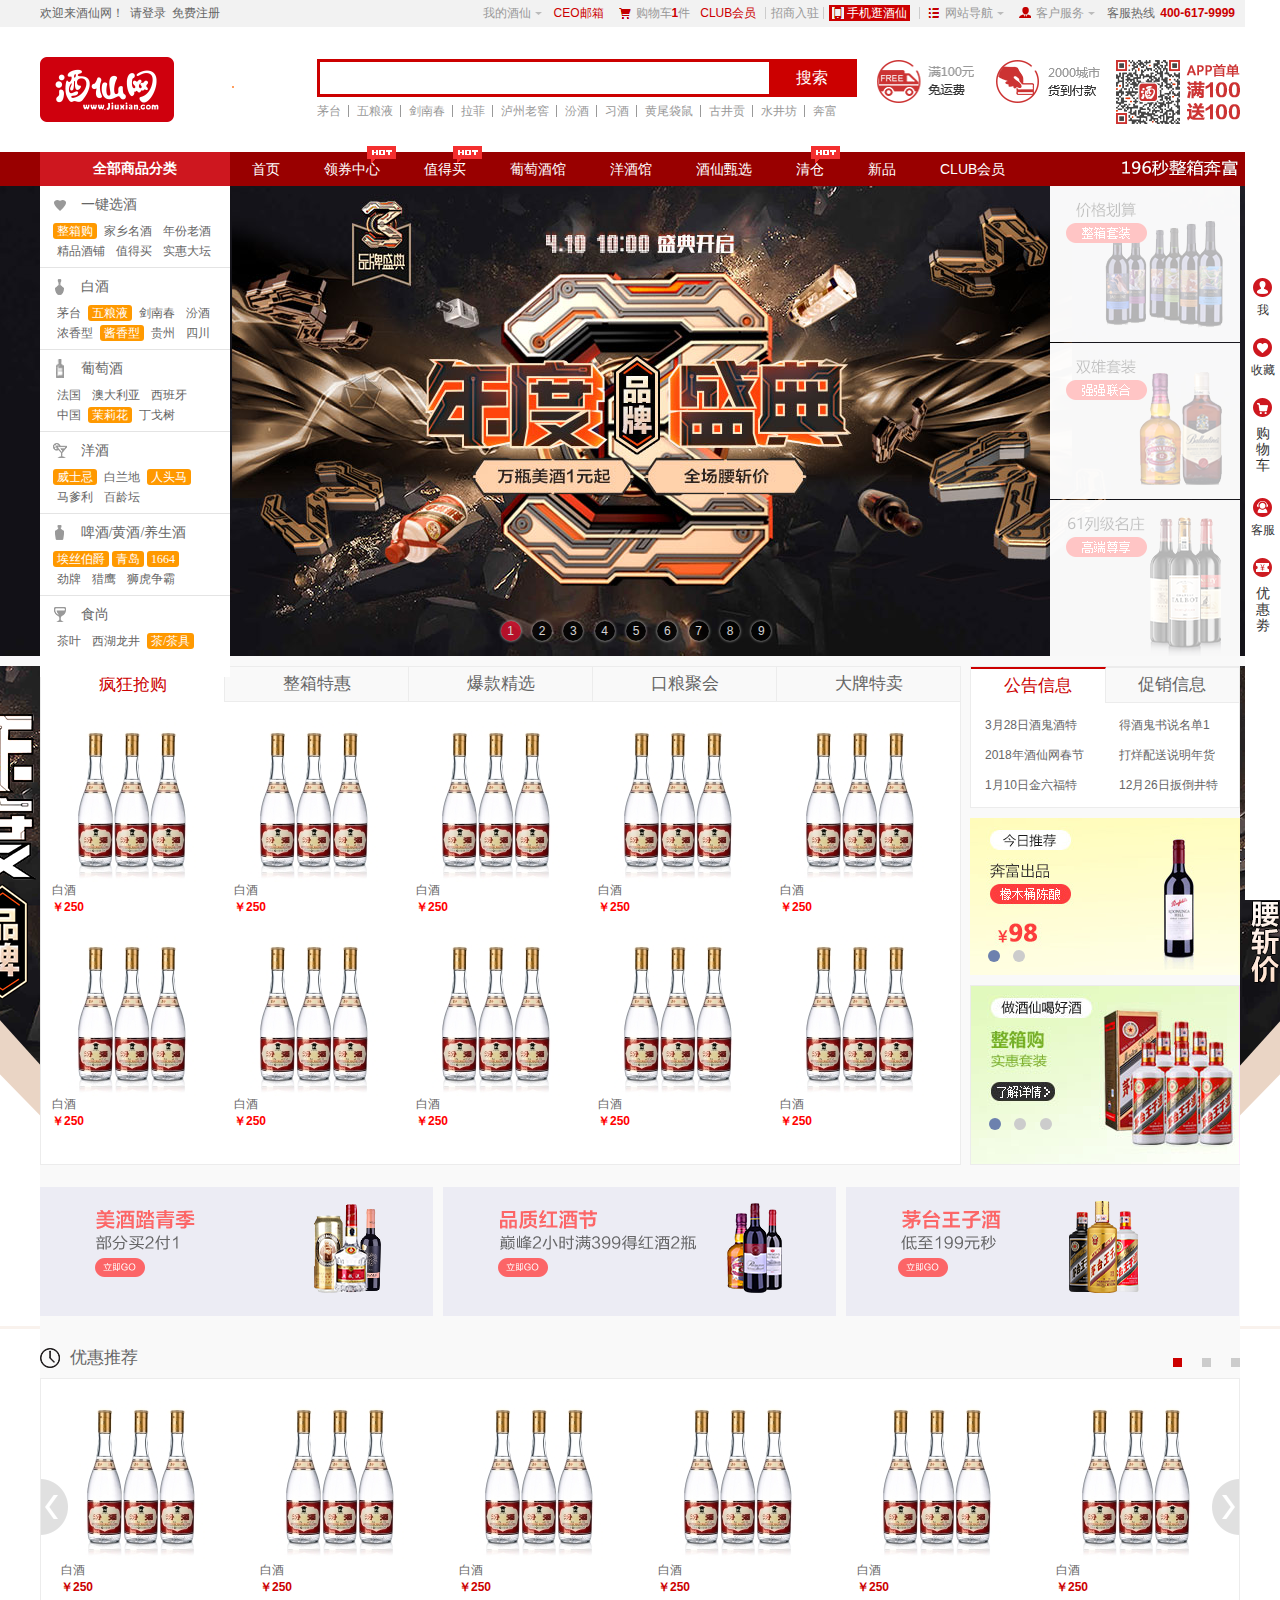
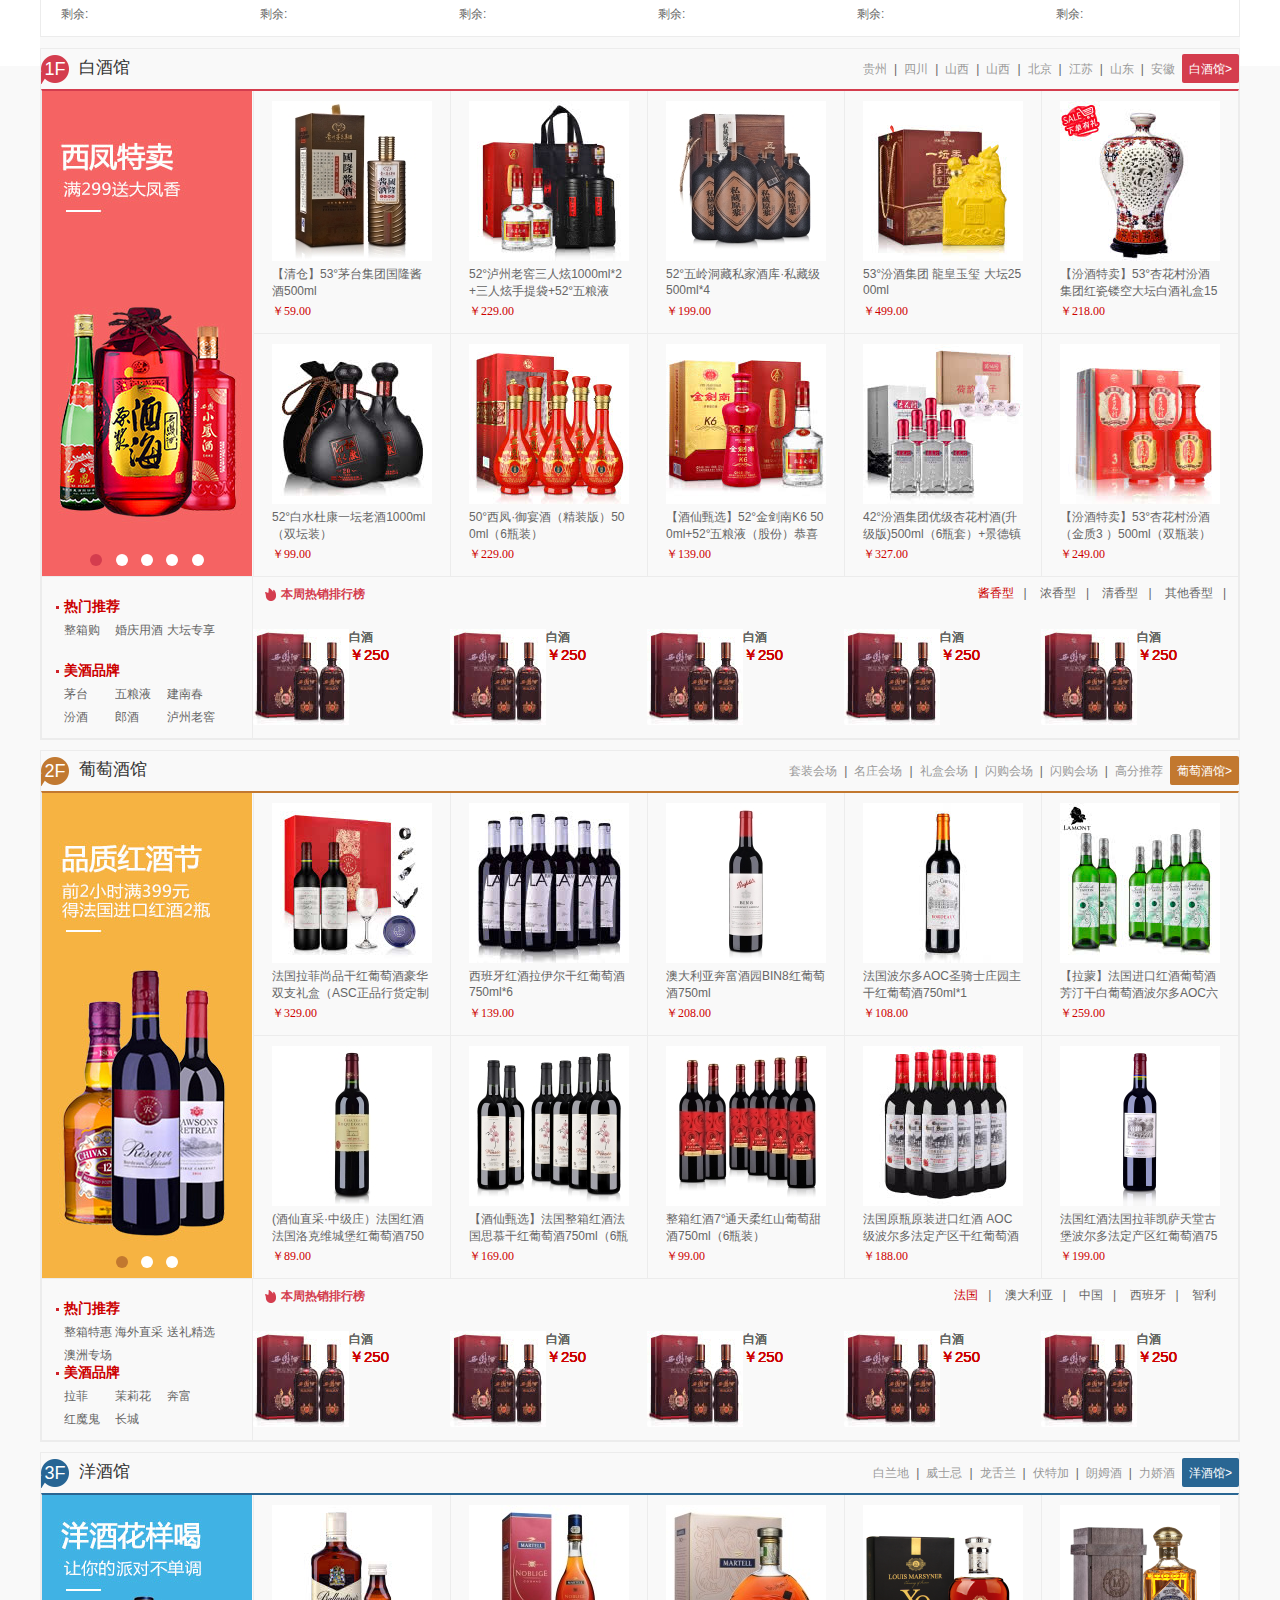
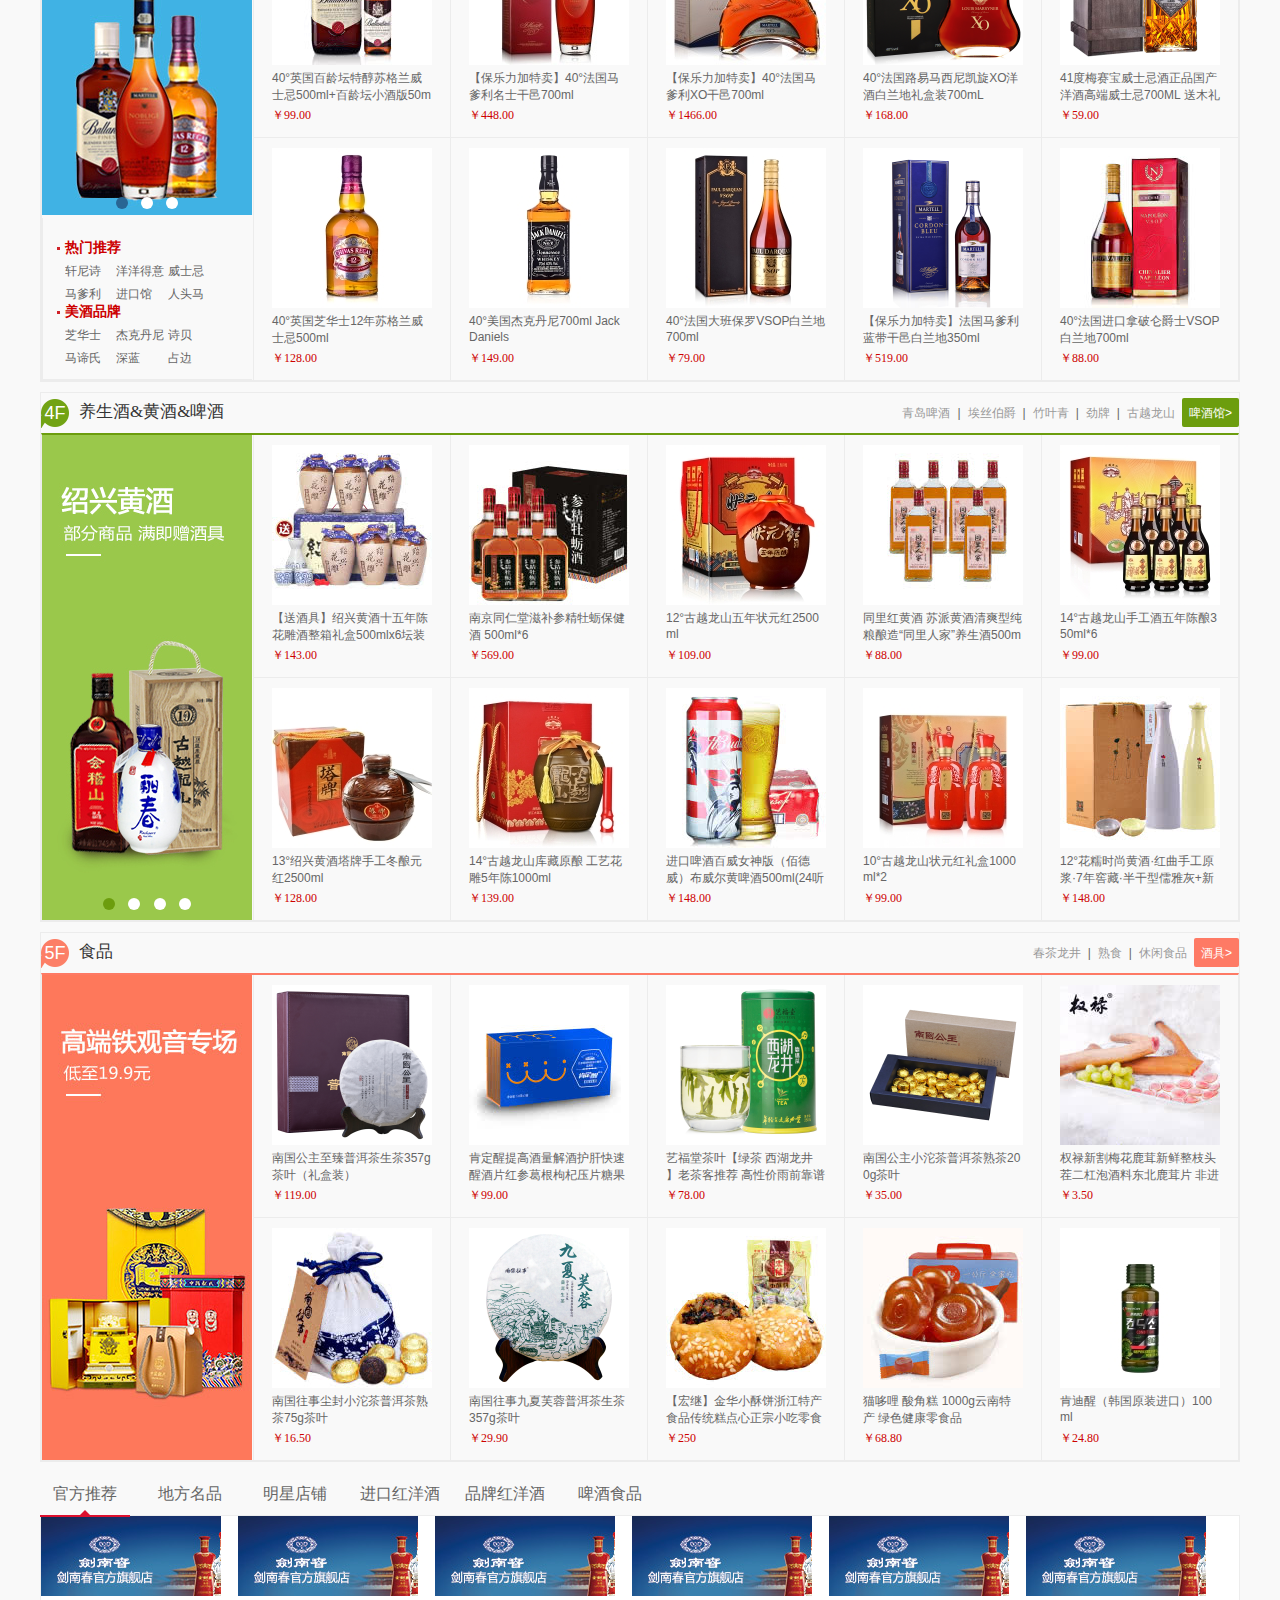
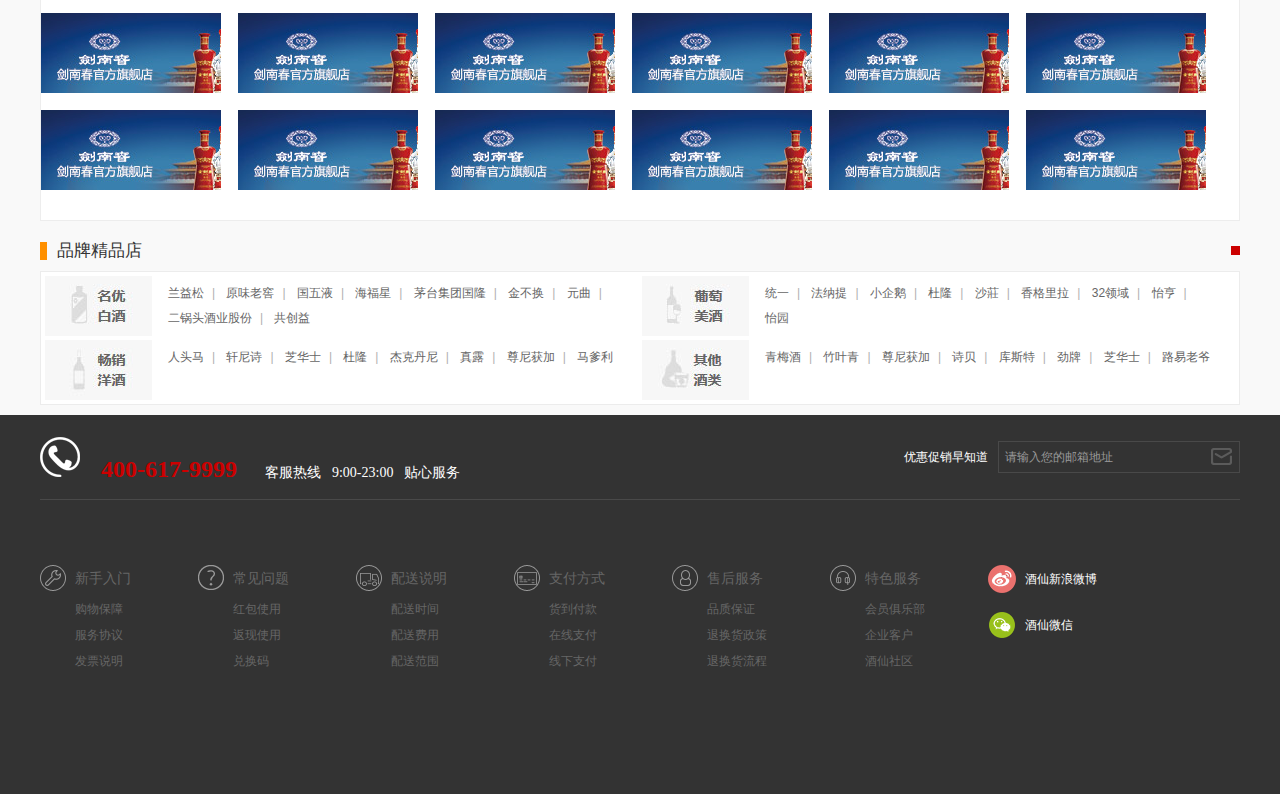
<file: index.html>
<!DOCTYPE html>
<html>

	<head>
		<meta charset="utf-8" />
		<title></title>
		
		<link rel="stylesheet" type="text/css" href="css/base.min.css" />
		<link rel="stylesheet" type="text/css" href="css/header.css"/>
		<link rel="stylesheet" type="text/css" href="css/rightSidebar.css"/>
		<link rel="stylesheet" type="text/css" href="css/footer.css"/>
		<link rel="stylesheet" type="text/css" href="css/index.css" />
		<script src="js/jquery-1.11.1.min.js" type="text/javascript" charset="utf-8"></script>
		<script src="js/index.js" type="text/javascript" charset="utf-8"></script>
		
	</head>

	<body>

		<!--Header-->
		<div class="headerWrap"></div>

		

		<!--homeMainbody-->
		<div class="homeMainbody">
			<div class="mainBanner">
				<div class="bigImg">
					<ul class="bigUl">
						<li style="background: url(img/banner1.jpg) no-repeat center top scroll;display: block;">
							<div class="ban_cter">
								<a href="#" class="focusArea" target="_blank"></a>
								<div class="mav">
									<a href="#" target="_blank" style="background: url(img/banner1_1.png);">
										<span class="mask1"></span>
									</a>

									<a href="#" target="_blank" style="background: url(img/banner1_2.png);">
										<span class="mask2"></span>
									</a>

									<a href="#" target="_blank" style="background: url(img/banner1_3.png);">
										<span class="mask3"></span>
									</a>

								</div>
							</div>

						</li>
						<li style="background: url(img/banner2.jpg) no-repeat center top scroll;">
							<div class="ban_cter">
								<a href="#" class="focusArea" target="_blank"></a>
								<div class="mav">
									<a href="#" target="_blank" style="background: url(img/banner2_1.png);">
										<span class="mask1"></span>
									</a>

									<a href="#" target="_blank" style="background: url(img/banner2_2.png);">
										<span class="mask2"></span>
									</a>

									<a href="#" target="_blank" style="background: url(img/banner2_3.png);">
										<span class="mask3"></span>
									</a>

								</div>
							</div>

						</li>
						<li style="background: url(img/banner3.jpg) no-repeat center top scroll; ">
							<div class="ban_cter">
								<a href="#" class="focusArea" target="_blank"></a>
								<div class="mav">
									<a href="#" target="_blank" style="background: url(img/banner3_1.png);">
										<span class="mask1"></span>
									</a>

									<a href="#" target="_blank" style="background: url(img/banner3_2.png);">
										<span class="mask2"></span>
									</a>

									<a href="#" target="_blank" style="background: url(img/banner3_3.png);">
										<span class="mask3"></span>
									</a>

								</div>
							</div>
						</li>
						<li style="background: url(img/banner4.jpg) no-repeat center top scroll;">
							<div class="ban_cter">
								<a href="#" class="focusArea" target="_blank"></a>
								<div class="mav">
									<a href="#" target="_blank" style="background: url(img/banner4_1.png);">
										<span class="mask1"></span>
									</a>

									<a href="#" target="_blank" style="background: url(img/banner4_2.png);">
										<span class="mask2"></span>
									</a>

									<a href="#" target="_blank" style="background: url(img/banner4_3.png);">
										<span class="mask3"></span>
									</a>

								</div>
							</div>

						</li>
						<li style="background: url(img/banner5.jpg) no-repeat center top scroll;">
							<div class="ban_cter">
								<a href="#" class="focusArea" target="_blank"></a>
								<div class="mav">
									<a href="#" target="_blank" style="background: url(img/banner5_1.png);">
										<span class="mask1"></span>
									</a>

									<a href="#" target="_blank" style="background: url(img/banner5_2.png);">
										<span class="mask2"></span>
									</a>

									<a href="#" target="_blank" style="background: url(img/banner5_3.png);">
										<span class="mask3"></span>
									</a>

								</div>
							</div>

						</li>
						<li style="background: url(img/banner6.jpg) no-repeat center top scroll;">
							<div class="ban_cter">
								<a href="#" class="focusArea" target="_blank"></a>
								<div class="mav">
									<a href="#" target="_blank" style="background: url(img/banner6_1.png);">
										<span class="mask1"></span>
									</a>

									<a href="#" target="_blank" style="background: url(img/banner6_2.png);">
										<span class="mask2"></span>
									</a>

									<a href="#" target="_blank" style="background: url(img/banner6_3.png);">
										<span class="mask3"></span>
									</a>

								</div>
							</div>

						</li>
						<li style="background: url(img/banner7.jpg) no-repeat center top scroll;">
							<div class="ban_cter">
								<a href="#" class="focusArea" target="_blank"></a>
								<div class="mav">
									<a href="#" target="_blank" style="background: url(img/banner7_1.png);">
										<span class="mask1"></span>
									</a>

									<a href="#" target="_blank" style="background: url(img/banner7_2.png);">
										<span class="mask2"></span>
									</a>

									<a href="#" target="_blank" style="background: url(img/banner7_3.png);">
										<span class="mask3"></span>
									</a>

								</div>
							</div>

						</li>
						<li style="background: url(img/banner8.jpg) no-repeat center top scroll;">
							<div class="ban_cter">
								<a href="#" class="focusArea" target="_blank"></a>
								<div class="mav">
									<a href="#" target="_blank" style="background: url(img/banner8_1.png);">
										<span class="mask1"></span>
									</a>

									<a href="#" target="_blank" style="background: url(img/banner8_2.png);">
										<span class="mask2"></span>
									</a>

									<a href="#" target="_blank" style="background: url(img/banner8_3.png);">
										<span class="mask3"></span>
									</a>

								</div>
							</div>

						</li>
						<li style="background: url(img/banner9.jpg) no-repeat center top scroll;">
							<div class="ban_cter">
								<a href="#" class="focusArea" target="_blank"></a>
								<div class="mav">
									<a href="#" target="_blank" style="background: url(img/banner9_1.png);">
										<span class="mask1"></span>
									</a>

									<a href="#" target="_blank" style="background: url(img/banner9_2.png);">
										<span class="mask2"></span>
									</a>

									<a href="#" target="_blank" style="background: url(img/banner9_3.png);">
										<span class="mask3"></span>
									</a>

								</div>
							</div>

						</li>
					</ul>
				</div>
				<div class="smallBtn">
					<ul class="smallUl">
						<li class="on">1</li>
						<li>2</li>
						<li>3</li>
						<li>4</li>
						<li>5</li>
						<li>6</li>
						<li>7</li>
						<li>8</li>
						<li>9</li>
					</ul>
				</div>
			</div>
			<div class="mainWrap">
				<div class="mainbox">
					<div class="bgLeft">
						<a href="#" target="_blank"></a>
					</div>
					<div class="bgRight">
						<a href="#" target="_blank"></a>
					</div>
					<div class="fixDiv">
						<div class="floorOne floor">

							<a class="floorOneOn floorOn" href="javascript:;">1F</a>
							<a class="floorOneBg floorBg" href="javascript:;">
								<i class="newIndexIcon"></i>
							</a>
						</div>
						<div class="floorTwo floor ">
							<a class="floorTwoOn floorOn" href="javascript:;">2F</a>
							<a class="floorTwoBg floorBg" href="javascript:;">
								<i class="newIndexIcon"></i>
							</a>
						</div>
						<div class="floorThree floor">
							<a class="floorThreeOn floorOn" href="javascript:;">3F</a>
							<a class="floorThreeBg floorBg" href="javascript:;">
								<i class="newIndexIcon"></i>
							</a>
						</div>
						<div class="floorFour floor">
							<a class="floorFourOn floorOn" href="javascript:;">4F</a>
							<a class="floorFourBg floorBg" href="javascript:;">
								<i class="newIndexIcon"></i>
							</a>
						</div>
						<div class="floorFive floor">
							<a class="floorFiveOn floorOn" href="javascript:;">5F</a>
							<a class="floorFiveBg floorBg" href="javascript:;">
								<i class="newIndexIcon"></i>
							</a>
						</div>
						<span class="floorBack">
							<i class="newIndexIcon"></i>
						</span>
					</div>

					<div class="main1">
						<div class="left">
							<ul class="tit">
								<li class="active">疯狂抢购</li>

								<li>整箱特惠</li>

								<li>爆款精选</li>

								<li>口粮聚会</li>

								<li class="last">大牌特卖</li>
							</ul>
							<ul class="content active">
								<li>
									<a href="#"><img src="img/jiu1.jpg" alt="" /></a>
									<p>
										<a href="#">白酒</a>
									</p>
									<p><strong>￥250</strong></p>
								</li>
								<li>
									<a href="#"><img src="img/jiu1.jpg" alt="" /></a>
									<p>
										<a href="#">白酒</a>
									</p>
									<p><strong>￥250</strong></p>
								</li>
								<li>
									<a href="#"><img src="img/jiu1.jpg" alt="" /></a>
									<p>
										<a href="#">白酒</a>
									</p>
									<p><strong>￥250</strong></p>
								</li>
								<li>
									<a href="#"><img src="img/jiu1.jpg" alt="" /></a>
									<p>
										<a href="#">白酒</a>
									</p>
									<p><strong>￥250</strong></p>
								</li>
								<li>
									<a href="#"><img src="img/jiu1.jpg" alt="" /></a>
									<p>
										<a href="#">白酒</a>
									</p>
									<p><strong>￥250</strong></p>
								</li>
								<li>
									<a href="#"><img src="img/jiu1.jpg" alt="" /></a>
									<p>
										<a href="#">白酒</a>
									</p>
									<p><strong>￥250</strong></p>
								</li>
								<li>
									<a href="#"><img src="img/jiu1.jpg" alt="" /></a>
									<p>
										<a href="#">白酒</a>
									</p>
									<p><strong>￥250</strong></p>
								</li>
								<li>
									<a href="#"><img src="img/jiu1.jpg" alt="" /></a>
									<p>
										<a href="#">白酒</a>
									</p>
									<p><strong>￥250</strong></p>
								</li>
								<li>
									<a href="#"><img src="img/jiu1.jpg" alt="" /></a>
									<p>
										<a href="#">白酒</a>
									</p>
									<p><strong>￥250</strong></p>
								</li>
								<li>
									<a href="#"><img src="img/jiu1.jpg" alt="" /></a>
									<p>
										<a href="#">白酒</a>
									</p>
									<p><strong>￥250</strong></p>
								</li>

							</ul>
							<ul class="content">
								<li>
									<a href="#"><img src="img/jiu2.jpg" alt="" /></a>
									<p>
										<a href="#">白酒</a>
									</p>
									<p><strong>￥250</strong></p>
								</li>
								<li>
									<a href="#"><img src="img/jiu2.jpg" alt="" /></a>
									<p>
										<a href="#">白酒</a>
									</p>
									<p><strong>￥250</strong></p>
								</li>
								<li>
									<a href="#"><img src="img/jiu2.jpg" alt="" /></a>
									<p>
										<a href="#">白酒</a>
									</p>
									<p><strong>￥250</strong></p>
								</li>
								<li>
									<a href="#"><img src="img/jiu2.jpg" alt="" /></a>
									<p>
										<a href="#">白酒</a>
									</p>
									<p><strong>￥250</strong></p>
								</li>
								<li>
									<a href="#"><img src="img/jiu2.jpg" alt="" /></a>
									<p>
										<a href="#">白酒</a>
									</p>
									<p><strong>￥250</strong></p>
								</li>
								<li>
									<a href="#"><img src="img/jiu2.jpg" alt="" /></a>
									<p>
										<a href="#">白酒</a>
									</p>
									<p><strong>￥250</strong></p>
								</li>
								<li>
									<a href="#"><img src="img/jiu2.jpg" alt="" /></a>
									<p>
										<a href="#">白酒</a>
									</p>
									<p><strong>￥250</strong></p>
								</li>
								<li>
									<a href="#"><img src="img/jiu2.jpg" alt="" /></a>
									<p>
										<a href="#">白酒</a>
									</p>
									<p><strong>￥250</strong></p>
								</li>
								<li>
									<a href="#"><img src="img/jiu2.jpg" alt="" /></a>
									<p>
										<a href="#">白酒</a>
									</p>
									<p><strong>￥250</strong></p>
								</li>
								<li>
									<a href="#"><img src="img/jiu2.jpg" alt="" /></a>
									<p>
										<a href="#">白酒</a>
									</p>
									<p><strong>￥250</strong></p>
								</li>

							</ul>
							<ul class="content">
								<li>
									<a href="#"><img src="img/jiu3.jpg" alt="" /></a>
									<p>
										<a href="#">白酒</a>
									</p>
									<p><strong>￥250</strong></p>
								</li>
								<li>
									<a href="#"><img src="img/jiu3.jpg" alt="" /></a>
									<p>
										<a href="#">白酒</a>
									</p>
									<p><strong>￥250</strong></p>
								</li>
								<li>
									<a href="#"><img src="img/jiu3.jpg" alt="" /></a>
									<p>
										<a href="#">白酒</a>
									</p>
									<p><strong>￥250</strong></p>
								</li>
								<li>
									<a href="#"><img src="img/jiu3.jpg" alt="" /></a>
									<p>
										<a href="#">白酒</a>
									</p>
									<p><strong>￥250</strong></p>
								</li>
								<li>
									<a href="#"><img src="img/jiu3.jpg" alt="" /></a>
									<p>
										<a href="#">白酒</a>
									</p>
									<p><strong>￥250</strong></p>
								</li>
								<li>
									<a href="#"><img src="img/jiu3.jpg" alt="" /></a>
									<p>
										<a href="#">白酒</a>
									</p>
									<p><strong>￥250</strong></p>
								</li>
								<li>
									<a href="#"><img src="img/jiu3.jpg" alt="" /></a>
									<p>
										<a href="#">白酒</a>
									</p>
									<p><strong>￥250</strong></p>
								</li>
								<li>
									<a href="#"><img src="img/jiu3.jpg" alt="" /></a>
									<p>
										<a href="#">白酒</a>
									</p>
									<p><strong>￥250</strong></p>
								</li>
								<li>
									<a href="#"><img src="img/jiu3.jpg" alt="" /></a>
									<p>
										<a href="#">白酒</a>
									</p>
									<p><strong>￥250</strong></p>
								</li>
								<li>
									<a href="#"><img src="img/jiu3.jpg" alt="" /></a>
									<p>
										<a href="#">白酒</a>
									</p>
									<p><strong>￥250</strong></p>
								</li>

							</ul>
							<ul class="content">
								<li>
									<a href="#"><img src="img/jiu4.jpg" alt="" /></a>
									<p>
										<a href="#">白酒</a>
									</p>
									<p><strong>￥250</strong></p>
								</li>
								<li>
									<a href="#"><img src="img/jiu4.jpg" alt="" /></a>
									<p>
										<a href="#">白酒</a>
									</p>
									<p><strong>￥250</strong></p>
								</li>
								<li>
									<a href="#"><img src="img/jiu4.jpg" alt="" /></a>
									<p>
										<a href="#">白酒</a>
									</p>
									<p><strong>￥250</strong></p>
								</li>
								<li>
									<a href="#"><img src="img/jiu4.jpg" alt="" /></a>
									<p>
										<a href="#">白酒</a>
									</p>
									<p><strong>￥250</strong></p>
								</li>
								<li>
									<a href="#"><img src="img/jiu4.jpg" alt="" /></a>
									<p>
										<a href="#">白酒</a>
									</p>
									<p><strong>￥250</strong></p>
								</li>
								<li>
									<a href="#"><img src="img/jiu4.jpg" alt="" /></a>
									<p>
										<a href="#">白酒</a>
									</p>
									<p><strong>￥250</strong></p>
								</li>
								<li>
									<a href="#"><img src="img/jiu4.jpg" alt="" /></a>
									<p>
										<a href="#">白酒</a>
									</p>
									<p><strong>￥250</strong></p>
								</li>
								<li>
									<a href="#"><img src="img/jiu4.jpg" alt="" /></a>
									<p>
										<a href="#">白酒</a>
									</p>
									<p><strong>￥250</strong></p>
								</li>
								<li>
									<a href="#"><img src="img/jiu4.jpg" alt="" /></a>
									<p>
										<a href="#">白酒</a>
									</p>
									<p><strong>￥250</strong></p>
								</li>
								<li>
									<a href="#"><img src="img/jiu4.jpg" alt="" /></a>
									<p>
										<a href="#">白酒</a>
									</p>
									<p><strong>￥250</strong></p>
								</li>

							</ul>
							<ul class="content">
								<li>
									<a href="#"><img src="img/jiu5.jpg" alt="" /></a>
									<p>
										<a href="#">白酒</a>
									</p>
									<p><strong>￥250</strong></p>
								</li>
								<li>
									<a href="#"><img src="img/jiu5.jpg" alt="" /></a>
									<p>
										<a href="#">白酒</a>
									</p>
									<p><strong>￥250</strong></p>
								</li>
								<li>
									<a href="#"><img src="img/jiu5.jpg" alt="" /></a>
									<p>
										<a href="#">白酒</a>
									</p>
									<p><strong>￥250</strong></p>
								</li>
								<li>
									<a href="#"><img src="img/jiu5.jpg" alt="" /></a>
									<p>
										<a href="#">白酒</a>
									</p>
									<p><strong>￥250</strong></p>
								</li>
								<li>
									<a href="#"><img src="img/jiu5.jpg" alt="" /></a>
									<p>
										<a href="#">白酒</a>
									</p>
									<p><strong>￥250</strong></p>
								</li>
								<li>
									<a href="#"><img src="img/jiu5.jpg" alt="" /></a>
									<p>
										<a href="#">白酒</a>
									</p>
									<p><strong>￥250</strong></p>
								</li>
								<li>
									<a href="#"><img src="img/jiu5.jpg" alt="" /></a>
									<p>
										<a href="#">白酒</a>
									</p>
									<p><strong>￥250</strong></p>
								</li>
								<li>
									<a href="#"><img src="img/jiu5.jpg" alt="" /></a>
									<p>
										<a href="#">白酒</a>
									</p>
									<p><strong>￥250</strong></p>
								</li>
								<li>
									<a href="#"><img src="img/jiu5.jpg" alt="" /></a>
									<p>
										<a href="#">白酒</a>
									</p>
									<p><strong>￥250</strong></p>
								</li>
								<li>
									<a href="#"><img src="img/jiu5.jpg" alt="" /></a>
									<p>
										<a href="#">白酒</a>
									</p>
									<p><strong>￥250</strong></p>
								</li>

							</ul>
						</div>
						<div class="right">
							<div class="top">
								<ul class="tit">
									<li class="active">公告信息</li>
									<li class="last">促销信息</li>
								</ul>
								<ul class="content active">
									<li>
										<a href="#">3月28日酒鬼酒特</a>
									</li>
									<li>
										<a href="#">得酒鬼书说名单1</a>
									</li>
									<li>
										<a href="#">2018年酒仙网春节</a>
									</li>
									<li>
										<a href="#">打烊配送说明年货期间发货时效</a>
									</li>
									<li>
										<a href="#">1月10日金六福特</a>
									</li>
									<li>
										<a href="#">12月26日扳倒井特</a>
									</li>
								</ul>
								<ul class="content">
									<li>
										<a href="#">专区买2付1</a>
									</li>
									<li>
										<a href="#">自营领券满520减52</a>
									</li>
									<li>
										<a href="#">CLUB盛典开启</a>
									</li>
									<li>
										<a href="#">澳洲红酒特卖</a>
									</li>
									<li>
										<a href="#">婚庆喜酒</a>
									</li>
									<li>
										<a href="#">人头马年货特卖</a>
									</li>
								</ul>
							</div>
							<div class="middle">
								<ul class="pics">
									<li>
										<a href="#">
											<img src="img/main1LM1.jpg" alt="" />
										</a>
									</li>
									<li>
										<a href="#">
											<img src="img/main1LM2.jpg" alt="" />
										</a>
									</li>
									<li>
										<a href="#">
											<img src="img/main1LM1.jpg" alt="" />
										</a>
									</li>
								</ul>
								<ul class="btn">
									<li class="active"></li>
									<li></li>
								</ul>
							</div>
							<div class="bottom">
								<ul class="pics">
									<li>
										<a href="#">
											<img src="img/main1LB1.jpg" alt="" />
										</a>
									</li>
									<li>
										<a href="#">
											<img src="img/main1LB2.jpg" alt="" />
										</a>
									</li>
									<li>
										<a href="#">
											<img src="img/main1LB3.jpg" alt="" />
										</a>
									</li>
									<li>
										<a href="#">
											<img src="img/main1LB1.jpg" alt="" />
										</a>
									</li>
								</ul>
								<ul class="btn">
									<li class="active"></li>
									<li></li>
									<li></li>
								</ul>
							</div>
						</div>
					</div>
					<div class="banner2">
						<ul>
							<li>
								<a href="#">
									<img src="img/ban2_1.png" alt="" />
								</a>
							</li>
							<li>
								<a href="#">
									<img src="img/ban2_2.png" alt="" />
								</a>
							</li>
							<li class="last">
								<a href="#">
									<img src="img/ban2_3.png" alt="" />
								</a>
							</li la>
						</ul>
					</div>
					<div class="banner3">
						<div class="titleBox">
							<p><i class="newIndexIcon"></i>优惠推荐</p>
							<ul class="btn">
								<li class="active"></li>
								<li></li>
								<li></li>
							</ul>
						</div>
						<div class="contentBox">
							<i class="newIndexIcon leftBtn"></i>
							<i class="newIndexIcon rightBtn"></i>

							<ul class="content">
								<li>
									<img src="img/jiu1.jpg" />
									<p>
										<a href="#">白酒</a>
									</p>
									<p><strong>￥250</strong></p>
									<p class="last"><span>剩余:</span></p>
								</li>
								<li>
									<img src="img/jiu1.jpg" />
									<p>
										<a href="#">白酒</a>
									</p>
									<p><strong>￥250</strong></p>
									<p class="last"><span>剩余:</span></p>
								</li>
								<li>
									<img src="img/jiu1.jpg" />
									<p>
										<a href="#">白酒</a>
									</p>
									<p><strong>￥250</strong></p>
									<p class="last"><span>剩余:</span></p>
								</li>
								<li>
									<img src="img/jiu1.jpg" />
									<p>
										<a href="#">白酒</a>
									</p>
									<p><strong>￥250</strong></p>
									<p class="last"><span>剩余:</span></p>
								</li>
								<li>
									<img src="img/jiu1.jpg" />
									<p>
										<a href="#">白酒</a>
									</p>
									<p><strong>￥250</strong></p>
									<p class="last"><span>剩余:</span></p>
								</li>
								<li>
									<img src="img/jiu1.jpg" />
									<p>
										<a href="#">白酒</a>
									</p>
									<p><strong>￥250</strong></p>
									<p class="last"><span>剩余:</span></p>
								</li>

								<li>
									<img src="img/jiu2.jpg" />
									<p>
										<a href="#">白酒</a>
									</p>
									<p><strong>￥250</strong></p>
									<p class="last"><span>剩余:</span></p>
								</li>
								<li>
									<img src="img/jiu2.jpg" />
									<p>
										<a href="#">白酒</a>
									</p>
									<p><strong>￥250</strong></p>
									<p class="last"><span>剩余:</span></p>
								</li>
								<li>
									<img src="img/jiu2.jpg" />
									<p>
										<a href="#">白酒</a>
									</p>
									<p><strong>￥250</strong></p>
									<p class="last"><span>剩余:</span></p>
								</li>
								<li>
									<img src="img/jiu2.jpg" />
									<p>
										<a href="#">白酒</a>
									</p>
									<p><strong>￥250</strong></p>
									<p class="last"><span>剩余:</span></p>
								</li>
								<li>
									<img src="img/jiu2.jpg" />
									<p>
										<a href="#">白酒</a>
									</p>
									<p><strong>￥250</strong></p>
									<p class="last"><span>剩余:</span></p>
								</li>
								<li>
									<img src="img/jiu2.jpg" />
									<p>
										<a href="#">白酒</a>
									</p>
									<p><strong>￥250</strong></p>
									<p class="last"><span>剩余:</span></p>
								</li>

								<li>
									<img src="img/jiu3.jpg" />
									<p>
										<a href="#">白酒</a>
									</p>
									<p><strong>￥250</strong></p>
									<p class="last"><span>剩余:</span></p>
								</li>
								<li>
									<img src="img/jiu3.jpg" />
									<p>
										<a href="#">白酒</a>
									</p>
									<p><strong>￥250</strong></p>
									<p class="last"><span>剩余:</span></p>
								</li>
								<li>
									<img src="img/jiu3.jpg" />
									<p>
										<a href="#">白酒</a>
									</p>
									<p><strong>￥250</strong></p>
									<p class="last"><span>剩余:</span></p>
								</li>
								<li>
									<img src="img/jiu3.jpg" />
									<p>
										<a href="#">白酒</a>
									</p>
									<p><strong>￥250</strong></p>
									<p class="last"><span>剩余:</span></p>
								</li>
								<li>
									<img src="img/jiu3.jpg" />
									<p>
										<a href="#">白酒</a>
									</p>
									<p><strong>￥250</strong></p>
									<p class="last"><span>剩余:</span></p>
								</li>
								<li>
									<img src="img/jiu3.jpg" />
									<p>
										<a href="#">白酒</a>
									</p>
									<p><strong>￥250</strong></p>
									<p class="last"><span>剩余:</span></p>
								</li>

							</ul>

						</div>

					</div>
					<div class="floorBoxs">
						<div class="floorOneBox floorBox">
							<div class="titleBox">
								<div class="tit">
									<i class="newIndexIcon">1F</i><span>白酒馆<span>
								</div>
								
								<ul class="link">
									<li><a href="#">贵州</a>|</li>
									<li><a href="#">四川</a>|</li>
									<li><a href="#">山西</a>|</li>
									<li><a href="#">山西</a>|</li>
									<li><a href="#">北京</a>|</li>
									<li><a href="#">江苏</a>|</li>
									<li><a href="#">山东</a>|</li>
									<li><a href="#">安徽</a></li>
									<li ><a href="#" class="last">白酒馆&gt;</a></li>
								</ul>
							</div>
							<div class="contentBox">
								<div class="top">
									<div class="left">
										<ul class="pics">
											<li><a href=""><img src="img/floor1TL1.jpg"/></a></li>
											<li><a href=""><img src="img/floor1TL2.jpg"/></a></li>
											<li><a href=""><img src="img/floor1TL3.jpg"/></a></li>
											<li><a href=""><img src="img/floor1TL4.jpg"/></a></li>
											<li><a href=""><img src="img/floor1TL5.jpg"/></a></li>
											<li><a href=""><img src="img/floor1TL1.jpg"/></a></li>
										</ul>
										<ul class="btns" >
											<li class="active"></li>
											<li></li>
											<li></li>
											<li></li>
											<li></li>
										</ul>
									</div>
									<ul class="right">
										<li>
											<img src="img/baijiu1.jpg"/>
											<p><a href="#">【清仓】53°茅台集团国隆酱酒500ml</a></p>
											<p><strong>￥59.00</strong></p>
											
										</li>
										<li>
											<img src="img/baijiu2.jpg"/>
											<p><a href="#">52°泸州老窖三人炫1000ml*2+三人炫手提袋+52°五粮液</a></p>
											<p><strong>￥229.00</strong></p>
											
										</li>
										<li>
											<img src="img/baijiu3.jpg"/>
											<p><a href="#">52°五岭洞藏私家酒库·私藏级500ml*4</a></p>
											<p><strong>￥199.00</strong></p>
											
										</li>
										<li>
											<img src="img/baijiu4.jpg"/>
											<p><a href="#">53°汾酒集团 龍皇玉玺 大坛2500ml</a></p>
											<p><strong>￥499.00</strong></p>
											
										</li>
										<li>
											<img src="img/baijiu5.jpg"/>
											<p><a href="#">【汾酒特卖】53°杏花村汾酒集团红瓷镂空大坛白酒礼盒15</a></p>
											<p><strong>￥218.00</strong></p>
											
										</li>
										<li>
											<img src="img/baijiu6.jpg"/>
											<p><a href="#">52°白水杜康一坛老酒1000ml（双坛装）</a></p>
											<p><strong>￥99.00</strong></p>
											
										</li>
										<li>
											<img src="img/baijiu7.jpg"/>
											<p><a href="#">50°西凤·御宴酒（精装版）500ml（6瓶装）</a></p>
											<p><strong>￥229.00</strong></p>
											
										</li>
										<li>
											<img src="img/baijiu8.jpg"/>
											<p><a href="#">【酒仙甄选】52°金剑南K6 500ml+52°五粮液（股份）恭喜</a></p>
											<p><strong>￥139.00</strong></p>
											
										</li>
										<li>
											<img src="img/baijiu9.jpg"/>
											<p><a href="#">42°汾酒集团优级杏花村酒(升级版)500ml（6瓶套）+景德镇</a></p>
											<p><strong>￥327.00</strong></p>
											
										</li>
										<li>
											<img src="img/baijiu10.jpg"/>
											<p><a href="#">【汾酒特卖】53°杏花村汾酒（金质3 ）500ml（双瓶装）</a></p>
											<p><strong>￥249.00</strong></p>
											
										</li>
									</ul>
								</div>
								<div class="bottom">
									<ul class="left">
										<li>
											<h3><i></i><span>热门推荐</span></h3>
									<p>
										<a href="">整箱购</a>
										<a href="">婚庆用酒</a>
										<a href="">大坛专享</a>
									</p>

									</li>
									<li>

										<h3><i></i><span>美酒品牌</span></h3>
										<p>
											<a href="">茅台</a>
											<a href="">五粮液</a>
											<a href="">建南春</a>
											<a href="">汾酒</a>
											<a href="">郎酒</a>
											<a href="">泸州老窖</a>
										</p>

									</li>
									</ul>
									<div class="right">
										<div class="topTenNavBox">
											<h3><i class="topTen1 newIndexIcon"></i><span>本周热销排行榜</span></h3>
											<div class="topTenNav">
												<a href="javascript:;" class="on" on="1">酱香型</a>|
												<a href="javascript:;">浓香型</a>|
												<a href="javascript:;">清香型</a>|
												<a href="javascript:;">其他香型</a>|
											</div>

										</div>
										<div class="content">
											<ul class="clearfix active">
												<li>
													<div class="conPic">
														<a href="">
															<img src="img/floor1BR1.jpg" alt="" />
														</a>
													</div>
													<div class="txt">
														<p>
															<a href="#">白酒</a>
														</p>
														<p><strong>￥250</strong></p>
													</div>
												</li>
												<li>
													<div class="conPic">
														<a href="">
															<img src="img/floor1BR1.jpg" alt="" />
														</a>
													</div>
													<div class="txt">
														<p>
															<a href="#">白酒</a>
														</p>
														<p><strong>￥250</strong></p>
													</div>
												</li>
												<li>
													<div class="conPic">
														<a href="">
															<img src="img/floor1BR1.jpg" alt="" />
														</a>
													</div>
													<div class="txt">
														<p>
															<a href="#">白酒</a>
														</p>
														<p><strong>￥250</strong></p>
													</div>
												</li>
												<li>
													<div class="conPic">
														<a href="">
															<img src="img/floor1BR1.jpg" alt="" />
														</a>
													</div>
													<div class="txt">
														<p>
															<a href="#">白酒</a>
														</p>
														<p><strong>￥250</strong></p>
													</div>
												</li>
												<li>
													<div class="conPic">
														<a href="">
															<img src="img/floor1BR1.jpg" alt="" />
														</a>
													</div>
													<div class="txt">
														<p>
															<a href="#">白酒</a>
														</p>
														<p><strong>￥250</strong></p>
													</div>
												</li>

											</ul>

											<ul class="clearfix">
												<li>
													<div class="conPic">
														<a href="">
															<img src="img/floor1BR2.jpg" alt="" />
														</a>
													</div>
													<div class="txt">
														<p>
															<a href="#">白酒</a>
														</p>
														<p><strong>￥250</strong></p>
													</div>
												</li>
												<li>
													<div class="conPic">
														<a href="">
															<img src="img/floor1BR2.jpg" alt="" />
														</a>
													</div>
													<div class="txt">
														<p>
															<a href="#">白酒</a>
														</p>
														<p><strong>￥250</strong></p>
													</div>
												</li>
												<li>
													<div class="conPic">
														<a href="">
															<img src="img/floor1BR2.jpg" alt="" />
														</a>
													</div>
													<div class="txt">
														<p>
															<a href="#">白酒</a>
														</p>
														<p><strong>￥250</strong></p>
													</div>
												</li>
												<li>
													<div class="conPic">
														<a href="">
															<img src="img/floor1BR2.jpg" alt="" />
														</a>
													</div>
													<div class="txt">
														<p>
															<a href="#">白酒</a>
														</p>
														<p><strong>￥250</strong></p>
													</div>
												</li>
												<li>
													<div class="conPic">
														<a href="">
															<img src="img/floor1BR2.jpg" alt="" />
														</a>
													</div>
													<div class="txt">
														<p>
															<a href="#">白酒</a>
														</p>
														<p><strong>￥250</strong></p>
													</div>
												</li>

											</ul>

											<ul class="clearfix">
												<li>
													<div class="conPic">
														<a href="">
															<img src="img/floor1BR3.jpg" alt="" />
														</a>
													</div>
													<div class="txt">
														<p>
															<a href="#">白酒</a>
														</p>
														<p><strong>￥250</strong></p>
													</div>
												</li>
												<li>
													<div class="conPic">
														<a href="">
															<img src="img/floor1BR3.jpg" alt="" />
														</a>
													</div>
													<div class="txt">
														<p>
															<a href="#">白酒</a>
														</p>
														<p><strong>￥250</strong></p>
													</div>
												</li>
												<li>
													<div class="conPic">
														<a href="">
															<img src="img/floor1BR3.jpg" alt="" />
														</a>
													</div>
													<div class="txt">
														<p>
															<a href="#">白酒</a>
														</p>
														<p><strong>￥250</strong></p>
													</div>
												</li>
												<li>
													<div class="conPic">
														<a href="">
															<img src="img/floor1BR3.jpg" alt="" />
														</a>
													</div>
													<div class="txt">
														<p>
															<a href="#">白酒</a>
														</p>
														<p><strong>￥250</strong></p>
													</div>
												</li>
												<li>
													<div class="conPic">
														<a href="">
															<img src="img/floor1BR3.jpg" alt="" />
														</a>
													</div>
													<div class="txt">
														<p>
															<a href="#">白酒</a>
														</p>
														<p><strong>￥250</strong></p>
													</div>
												</li>

											</ul>

											<ul class="clearfix">
												<li>
													<div class="conPic">
														<a href="">
															<img src="img/floor1BR4.jpg" alt="" />
														</a>
													</div>
													<div class="txt">
														<p>
															<a href="#">白酒</a>
														</p>
														<p><strong>￥250</strong></p>
													</div>
												</li>
												<li>
													<div class="conPic">
														<a href="">
															<img src="img/floor1BR4.jpg" alt="" />
														</a>
													</div>
													<div class="txt">
														<p>
															<a href="#">白酒</a>
														</p>
														<p><strong>￥250</strong></p>
													</div>
												</li>
												<li>
													<div class="conPic">
														<a href="">
															<img src="img/floor1BR4.jpg" alt="" />
														</a>
													</div>
													<div class="txt">
														<p>
															<a href="#">白酒</a>
														</p>
														<p><strong>￥250</strong></p>
													</div>
												</li>
												<li>
													<div class="conPic">
														<a href="">
															<img src="img/floor1BR4.jpg" alt="" />
														</a>
													</div>
													<div class="txt">
														<p>
															<a href="#">白酒</a>
														</p>
														<p><strong>￥250</strong></p>
													</div>
												</li>
												<li>
													<div class="conPic">
														<a href="">
															<img src="img/floor1BR4.jpg" alt="" />
														</a>
													</div>
													<div class="txt">
														<p>
															<a href="#">白酒</a>
														</p>
														<p><strong>￥250</strong></p>
													</div>
												</li>

											</ul>
										</div>
									</div>
								</div>
							</div>
						</div>
						<div class="floorTwoBox floorBox">
							<div class="titleBox">
								<div class="tit">
									<i class="newIndexIcon fTwoI">2F</i><span>葡萄酒馆<span>
								</div>
								
								<ul class="link">
									<li><a href="#">套装会场</a>|</li>
									<li><a href="#">名庄会场</a>|</li>
									<li><a href="#">礼盒会场</a>|</li>
									<li><a href="#">闪购会场</a>|</li>
									<li><a href="#">闪购会场</a>|</li>
									<li><a href="#">高分推荐</a></li>
									<li><a href="#" class="last">葡萄酒馆&gt;</a></li>
								</ul>
							</div>
							<div class="contentBox">
								<div class="top">
									<div class="left">
										<ul class="pics">
											<li><a href=""><img src="img/putaojiubanner1.jpg"/></a></li>
											<li><a href=""><img src="img/putaojiubanner2.jpg"/></a></li>
											<li><a href=""><img src="img/putaojiubanner3.jpg"/></a></li>
											<li><a href=""><img src="img/putaojiubanner1.jpg"/></a></li>
											
										</ul>
										<ul class="btns" >
											<li class="active"></li>
											<li></li>
											<li></li>
											
										</ul>
									</div>
									<ul class="right">
										<li>
											<img src="img/putaojiu1.jpg"/>
											<p><a href="#">法国拉菲尚品干红葡萄酒豪华双支礼盒（ASC正品行货定制</a></p>
											<p><strong>￥329.00</strong></p>
											
										</li>
										<li>
											<img src="img/putaojiu2.jpg"/>
											<p><a href="#">西班牙红酒拉伊尔干红葡萄酒750ml*6</a></p>
											<p><strong>￥139.00</strong></p>
											
										</li>
										<li>
											<img src="img/putaojiu3.jpg"/>
											<p><a href="#">澳大利亚奔富酒园BIN8红葡萄酒750ml
</a></p>
											<p><strong>￥208.00</strong></p>
											
										</li>
										<li>
											<img src="img/putaojiu4.jpg"/>
											<p><a href="#">法国波尔多AOC圣骑士庄园主干红葡萄酒750ml*1</a></p>
											<p><strong>￥108.00</strong></p>
											
										</li>
										<li>
											<img src="img/putaojiu5.jpg"/>
											<p><a href="#">【拉蒙】法国进口红酒葡萄酒芳汀干白葡萄酒波尔多AOC六</a></p>
											<p><strong>￥259.00</strong></p>
											
										</li>
										<li>
											<img src="img/putaojiu6.jpg"/>
											<p><a href="#">(酒仙直采·中级庄）法国红酒法国洛克维城堡红葡萄酒750</a></p>
											<p><strong>￥89.00</strong></p>
											
										</li>
										<li>
											<img src="img/putaojiu7.jpg"/>
											<p><a href="#">【酒仙甄选】法国整箱红酒法国思慕干红葡萄酒750ml（6瓶</a></p>
											<p><strong>￥169.00</strong></p>
											
										</li>
										<li>
											<img src="img/putaojiu8.jpg"/>
											<p><a href="#">整箱红酒7°通天柔红山葡萄甜酒750ml（6瓶装）</a></p>
											<p><strong>￥99.00</strong></p>
											
										</li>
										<li>
											<img src="img/putaojiu9.jpg"/>
											<p><a href="#">法国原瓶原装进口红酒 AOC级波尔多法定产区干红葡萄酒</a></p>
											<p><strong>￥188.00</strong></p>
											
										</li>
										<li>
											<img src="img/putaojiu10.jpg"/>
											<p><a href="#">法国红酒法国拉菲凯萨天堂古堡波尔多法定产区红葡萄酒75</a></p>
											<p><strong>￥199.00</strong></p>
											
										</li>
									</ul>
								</div>
								<div class="bottom">
									<ul class="left">
										<li>
											<h3><i></i><span>热门推荐</span></h3>
									<p>
										<a href="">整箱特惠</a>
										<a href="">海外直采</a>
										<a href="">送礼精选</a>
										<a href="">澳洲专场</a>
									</p>

									</li>
									<li>

										<h3><i></i><span>美酒品牌</span></h3>
										<p>
											<a href="">拉菲</a>
											<a href="">茉莉花</a>
											<a href="">奔富</a>
											<a href="">红魔鬼</a>
											<a href="">长城</a>

										</p>

									</li>
									</ul>
									<div class="right">
										<div class="topTenNavBox">
											<h3><i class="topTen1 newIndexIcon"></i><span>本周热销排行榜</span></h3>
											<div class="topTenNav">
												<a href="javascript:;" class="on" on="1">法国</a>|
												<a href="javascript:;">澳大利亚</a>|
												<a href="javascript:;">中国</a>|
												<a href="javascript:;">西班牙</a>|
												<a href="javascript:;">智利</a>
											</div>

										</div>
										<div class="content">
											<ul class="clearfix active">
												<li>
													<div class="conPic">
														<a href="">
															<img src="img/floor1BR1.jpg" alt="" />
														</a>
													</div>
													<div class="txt">
														<p>
															<a href="#">白酒</a>
														</p>
														<p><strong>￥250</strong></p>
													</div>
												</li>
												<li>
													<div class="conPic">
														<a href="">
															<img src="img/floor1BR1.jpg" alt="" />
														</a>
													</div>
													<div class="txt">
														<p>
															<a href="#">白酒</a>
														</p>
														<p><strong>￥250</strong></p>
													</div>
												</li>
												<li>
													<div class="conPic">
														<a href="">
															<img src="img/floor1BR1.jpg" alt="" />
														</a>
													</div>
													<div class="txt">
														<p>
															<a href="#">白酒</a>
														</p>
														<p><strong>￥250</strong></p>
													</div>
												</li>
												<li>
													<div class="conPic">
														<a href="">
															<img src="img/floor1BR1.jpg" alt="" />
														</a>
													</div>
													<div class="txt">
														<p>
															<a href="#">白酒</a>
														</p>
														<p><strong>￥250</strong></p>
													</div>
												</li>
												<li>
													<div class="conPic">
														<a href="">
															<img src="img/floor1BR1.jpg" alt="" />
														</a>
													</div>
													<div class="txt">
														<p>
															<a href="#">白酒</a>
														</p>
														<p><strong>￥250</strong></p>
													</div>
												</li>

											</ul>

											<ul class="clearfix">
												<li>
													<div class="conPic">
														<a href="">
															<img src="img/floor1BR2.jpg" alt="" />
														</a>
													</div>
													<div class="txt">
														<p>
															<a href="#">白酒</a>
														</p>
														<p><strong>￥250</strong></p>
													</div>
												</li>
												<li>
													<div class="conPic">
														<a href="">
															<img src="img/floor1BR2.jpg" alt="" />
														</a>
													</div>
													<div class="txt">
														<p>
															<a href="#">白酒</a>
														</p>
														<p><strong>￥250</strong></p>
													</div>
												</li>
												<li>
													<div class="conPic">
														<a href="">
															<img src="img/floor1BR2.jpg" alt="" />
														</a>
													</div>
													<div class="txt">
														<p>
															<a href="#">白酒</a>
														</p>
														<p><strong>￥250</strong></p>
													</div>
												</li>
												<li>
													<div class="conPic">
														<a href="">
															<img src="img/floor1BR2.jpg" alt="" />
														</a>
													</div>
													<div class="txt">
														<p>
															<a href="#">白酒</a>
														</p>
														<p><strong>￥250</strong></p>
													</div>
												</li>
												<li>
													<div class="conPic">
														<a href="">
															<img src="img/floor1BR2.jpg" alt="" />
														</a>
													</div>
													<div class="txt">
														<p>
															<a href="#">白酒</a>
														</p>
														<p><strong>￥250</strong></p>
													</div>
												</li>

											</ul>

											<ul class="clearfix">
												<li>
													<div class="conPic">
														<a href="">
															<img src="img/floor1BR3.jpg" alt="" />
														</a>
													</div>
													<div class="txt">
														<p>
															<a href="#">白酒</a>
														</p>
														<p><strong>￥250</strong></p>
													</div>
												</li>
												<li>
													<div class="conPic">
														<a href="">
															<img src="img/floor1BR3.jpg" alt="" />
														</a>
													</div>
													<div class="txt">
														<p>
															<a href="#">白酒</a>
														</p>
														<p><strong>￥250</strong></p>
													</div>
												</li>
												<li>
													<div class="conPic">
														<a href="">
															<img src="img/floor1BR3.jpg" alt="" />
														</a>
													</div>
													<div class="txt">
														<p>
															<a href="#">白酒</a>
														</p>
														<p><strong>￥250</strong></p>
													</div>
												</li>
												<li>
													<div class="conPic">
														<a href="">
															<img src="img/floor1BR3.jpg" alt="" />
														</a>
													</div>
													<div class="txt">
														<p>
															<a href="#">白酒</a>
														</p>
														<p><strong>￥250</strong></p>
													</div>
												</li>
												<li>
													<div class="conPic">
														<a href="">
															<img src="img/floor1BR3.jpg" alt="" />
														</a>
													</div>
													<div class="txt">
														<p>
															<a href="#">白酒</a>
														</p>
														<p><strong>￥250</strong></p>
													</div>
												</li>

											</ul>

											<ul class="clearfix">
												<li>
													<div class="conPic">
														<a href="">
															<img src="img/floor1BR4.jpg" alt="" />
														</a>
													</div>
													<div class="txt">
														<p>
															<a href="#">白酒</a>
														</p>
														<p><strong>￥250</strong></p>
													</div>
												</li>
												<li>
													<div class="conPic">
														<a href="">
															<img src="img/floor1BR4.jpg" alt="" />
														</a>
													</div>
													<div class="txt">
														<p>
															<a href="#">白酒</a>
														</p>
														<p><strong>￥250</strong></p>
													</div>
												</li>
												<li>
													<div class="conPic">
														<a href="">
															<img src="img/floor1BR4.jpg" alt="" />
														</a>
													</div>
													<div class="txt">
														<p>
															<a href="#">白酒</a>
														</p>
														<p><strong>￥250</strong></p>
													</div>
												</li>
												<li>
													<div class="conPic">
														<a href="">
															<img src="img/floor1BR4.jpg" alt="" />
														</a>
													</div>
													<div class="txt">
														<p>
															<a href="#">白酒</a>
														</p>
														<p><strong>￥250</strong></p>
													</div>
												</li>
												<li>
													<div class="conPic">
														<a href="">
															<img src="img/floor1BR4.jpg" alt="" />
														</a>
													</div>
													<div class="txt">
														<p>
															<a href="#">白酒</a>
														</p>
														<p><strong>￥250</strong></p>
													</div>
												</li>

											</ul>
										</div>
									</div>
								</div>
							</div>
						</div>
						<div class="floorThreeBox floorBox">
							<div class="titleBox">
								<div class="tit">
									<i class="newIndexIcon fThreeI">3F</i><span>洋酒馆<span>
								</div>
								
								<ul class="link">
									<li><a href="#">白兰地</a>|</li>
									<li><a href="#">威士忌</a>|</li>
									<li><a href="#">龙舌兰</a>|</li>
									<li><a href="#">伏特加 </a>|</li>
									<li><a href="#">朗姆酒</a>|</li>
									<li><a href="#">力娇酒</a></li>
									
								
									<li ><a href="#" class="last">洋酒馆&gt;</a></li>
								</ul>
							</div>
							<div class="contentBox">
								<div class="top">
									<div class="left">
										<ul class="pics clearfix">
											<li><a href=""><img src="img/yangjiubanner1.jpg"/></a></li>
											<li><a href=""><img src="img/yangjiubanner2.jpg"/></a></li>
											<li><a href=""><img src="img/yangjiubanner3.jpg"/></a></li>
											<li><a href=""><img src="img/yangjiubanner1.jpg"/></a></li>
										</ul>
										<ul class="btns bto171" >
											<li class="active"></li>
											<li></li>
											<li></li>
										</ul>
										<ul class="bottom">
											<li>
												<h3><i></i><span>热门推荐</span></h3>
									<p>
										<a href="">轩尼诗</a>
										<a href="">洋洋得意</a>
										<a href="">威士忌</a>
										<a href="">马爹利</a>
										<a href="">进口馆</a>
										<a href="">人头马</a>
									</p>
									</li>
									<li>
										<h3><i></i><span>美酒品牌</span></h3>
										<p>
											<a href="">芝华士</a>
											<a href="">杰克丹尼</a>
											<a href="">诗贝</a>
											<a href="">马谛氏</a>
											<a href="">深蓝</a>
											<a href="">占边</a>
										</p>
									</li>
									</ul>
								</div>
								<ul class="right">
									<li>
										<img src="img/yangjiu1.jpg" />
										<p>
											<a href="#">40°英国百龄坛特醇苏格兰威士忌500ml+百龄坛小酒版50ml品酒礼包</a>
										</p>
										<p><strong>￥99.00</strong></p>

									</li>
									<li>
										<img src="img/yangjiu2.jpg" />
										<p>
											<a href="#">【保乐力加特卖】40°法国马爹利名士干邑700ml</a>
										</p>
										<p><strong>￥448.00</strong></p>

									</li>
									<li>
										<img src="img/yangjiu3.jpg" />
										<p>
											<a href="#">【保乐力加特卖】40°法国马爹利XO干邑700ml</a>
										</p>
										<p><strong>￥1466.00</strong></p>

									</li>
									<li>
										<img src="img/yangjiu4.jpg" />
										<p>
											<a href="#">40°法国路易马西尼凯旋XO洋酒白兰地礼盒装700mL</a>
										</p>
										<p><strong>￥168.00</strong></p>

									</li>
									<li>
										<img src="img/yangjiu5.jpg" />
										<p>
											<a href="#">41度梅赛宝威士忌酒正品国产洋酒高端威士忌700ML 送木礼</a>
										</p>
										<p><strong>￥59.00</strong></p>

									</li>
									<li>
										<img src="img/yangjiu6.jpg" />
										<p>
											<a href="#">40°英国芝华士12年苏格兰威士忌500ml</a>
										</p>
										<p><strong>￥128.00</strong></p>

									</li>
									<li>
										<img src="img/yangjiu7.jpg" />
										<p>
											<a href="#">40°美国杰克丹尼700ml Jack Daniels</a>
										</p>
										<p><strong>￥149.00</strong></p>

									</li>
									<li>
										<img src="img/yangjiu8.jpg" />
										<p>
											<a href="#">40°法国大班保罗VSOP白兰地700ml</a>
										</p>
										<p><strong>￥79.00</strong></p>

									</li>
									<li>
										<img src="img/yangjiu9.jpg" />
										<p>
											<a href="#">【保乐力加特卖】法国马爹利蓝带干邑白兰地350ml</a>
										</p>
										<p><strong>￥519.00</strong></p>

									</li>
									<li>
										<img src="img/yangjiu10.jpg" />
										<p>
											<a href="#">40°法国进口拿破仑爵士VSOP白兰地700ml</a>
										</p>
										<p><strong>￥88.00</strong></p>

									</li>
								</ul>
							</div>
						</div>
					</div>
					<div class="floorFourBox floorBox">
						<div class="titleBox">
							<div class="tit">
								<i class="newIndexIcon fFourI">4F</i><span>养生酒&黄酒&啤酒<span>
								</div>
								 
								<ul class="link">
									<li><a href="#">青岛啤酒</a>|</li>
									<li><a href="#">埃丝伯爵</a>|</li>
									<li><a href="#">竹叶青</a>|</li>
									<li><a href="#">劲牌 </a>|</li>
									<li><a href="#">古越龙山</a></li>
									
									<li ><a href="#" class="last">啤酒馆&gt;</a></li>
								</ul>
							</div>
							<div class="contentBox">
								<div class="top">
									<div class="left">
										<ul class="pics">
											<li><a href=""><img src="img/huangjiuBanner1.jpg"/></a></li>
											<li><a href=""><img src="img/huangjiuBanner2.jpg"/></a></li>
											<li><a href=""><img src="img/huangjiuBanner3.jpg"/></a></li>
											<li><a href=""><img src="img/huangjiuBanner4.jpg"/></a></li>
											
											<li><a href=""><img src="img/huangjiuBanner1.jpg"/></a></li>
										</ul>
										<ul class="btns" >
											<li class="active"></li>
											<li></li>
											<li></li>
											
											<li></li>
										</ul>
									</div>
									<ul class="right">
										<li>
											<img src="img/huangjiu1.jpg"/>
											<p><a href="#">【送酒具】绍兴黄酒十五年陈花雕酒整箱礼盒500mlx6坛装</a></p>
											<p><strong>￥143.00</strong></p>
											
										</li>
										<li>
											<img src="img/huangjiu2.jpg"/>
											<p><a href="#">南京同仁堂滋补参精牡蛎保健酒 500ml*6</a></p>
											<p><strong>￥569.00</strong></p>
											
										</li>
										<li>
											<img src="img/huangjiu3.jpg"/>
											<p><a href="#">12°古越龙山五年状元红2500ml</a></p>
											<p><strong>￥109.00</strong></p>
											
										</li>
										<li>
											<img src="img/huangjiu4.jpg"/>
											<p><a href="#">同里红黄酒 苏派黄酒清爽型纯粮酿造“同里人家”养生酒500m</a></p>
											<p><strong>￥88.00</strong></p>
											
										</li>
										<li>
											<img src="img/huangjiu5.jpg"/>
											<p><a href="#">14°古越龙山手工酒五年陈酿350ml*6</a></p>
											<p><strong>￥99.00</strong></p>
											
										</li>
										<li>
											<img src="img/huangjiu6.jpg"/>
											<p><a href="#">13°绍兴黄酒塔牌手工冬酿元红2500ml</a></p>
											<p><strong>￥128.00</strong></p>
											
										</li>
										<li>
											<img src="img/huangjiu7.jpg"/>
											<p><a href="#">14°古越龙山库藏原酿 工艺花雕5年陈1000ml</a></p>
											<p><strong>￥139.00</strong></p>
											
										</li>
										<li>
											<img src="img/huangjiu8.jpg"/>
											<p><a href="#">进口啤酒百威女神版（佰德威）布威尔黄啤酒500ml(24听</a></p>
											<p><strong>￥148.00</strong></p>
											
										</li>
										<li>
											<img src="img/huangjiu9.jpg"/>
											<p><a href="#">10°古越龙山状元红礼盒1000ml*2</a></p>
											<p><strong>￥99.00</strong></p>
											
										</li>
										<li>
											<img src="img/huangjiu10.jpg"/>
											<p><a href="#">12°花糯时尚黄酒·红曲手工原浆·7年窖藏·半干型儒雅灰+新芽黄520ml×2礼盒送炫彩杯</a></p>
											<p><strong>￥148.00</strong></p>
											
										</li>
									</ul>
								</div>
							</div>
						</div>
						<div class="floorFiveBox floorBox">
							<div class="titleBox">
								<div class="tit">
									
									<i class="newIndexIcon fFiveI">5F</i><span>食品<span>
								</div>
								
								<ul class="link">
									<li><a href="#">春茶龙井</a>|</li>
									<li><a href="#">熟食</a>|</li>
									<li><a href="#">休闲食品</a></li>
									
									<li ><a href="#" class="last">酒具&gt;</a></li>
								</ul>
							</div>
							<div class="contentBox">
								<div class="top">
									<div class="left">
										<ul class="pics">
											<li><a href=""><img src="img/shipinBanner1.jpg"/></a></li>
											<li><a href=""><img src="img/shipinBanner1.jpg"/></a></li>
										</ul>
										<ul class="btns" >
											<!--<li class="active"></li>
											<li></li>
											<li></li>
											<li></li>
											<li></li>-->
										</ul>
									</div>
									<ul class="right">
										<li>
											<img src="img/shipin1.jpg"/>
											<p><a href="#">南国公主至臻普洱茶生茶357g茶叶（礼盒装）</a></p>
											<p><strong>￥119.00</strong></p>
											
										</li>
										<li>
											<img src="img/shipin2.jpg"/>
											<p><a href="#">肯定醒提高酒量解酒护肝快速醒酒片红参葛根枸杞压片糖果</a></p>
											<p><strong>￥99.00</strong></p>
											
										</li>
										<li>
											<img src="img/shipin3.jpg"/>
											<p><a href="#">艺福堂茶叶【绿茶 西湖龙井 】老茶客推荐 高性价雨前靠谱</a></p>
											<p><strong>￥78.00</strong></p>
											
										</li>
										<li>
											<img src="img/shipin4.jpg"/>
											<p><a href="#">南国公主小沱茶普洱茶熟茶200g茶叶</a></p>
											<p><strong>￥35.00</strong></p>
											
										</li>
										<li>
											<img src="img/shipin5.jpg"/>
											<p><a href="#">权禄新割梅花鹿茸新鲜整枝头茬二杠泡酒料东北鹿茸片 非进</a></p>
											<p><strong>￥3.50</strong></p>
											
										</li>
										<li>
											<img src="img/shipin6.jpg"/>
											<p><a href="#">南国往事尘封小沱茶普洱茶熟茶75g茶叶</a></p>
											<p><strong>￥16.50</strong></p>
											
										</li>
										<li>
											<img src="img/shipin7.jpg"/>
											<p><a href="#">南国往事九夏芙蓉普洱茶生茶357g茶叶</a></p>
											<p><strong>￥29.90</strong></p>
											
										</li>
										<li>
											<img src="img/shipin8.jpg"/>
											<p><a href="#">【宏继】金华小酥饼浙江特产食品传统糕点心正宗小吃零食</a></p>
											<p><strong>￥250</strong></p>
											
										</li>
										<li>
											<img src="img/shipin9.jpg"/>
											<p><a href="#">猫哆哩 酸角糕 1000g云南特产 绿色健康零食品</a></p>
											<p><strong>￥68.80</strong></p>
											
										</li>
										<li>
											<img src="img/shipin10.jpg"/>
											<p><a href="#">肯迪醒（韩国原装进口）100ml</a></p>
											<p><strong>￥24.80</strong></p>
											
										</li>
									</ul>
								</div>
							</div>
						</div>
					</div>
					<div class="main2">
						<ul class="titleBox">   
							<li>官方推荐</li>
							<li>地方名品</li>
							<li>明星店铺</li>
							<li>进口红洋酒</li>
							<li>品牌红洋酒</li>
							<li>啤酒食品</li>
							<div class="point">
								<b></b>
							</div>
						</ul>
						<div class="content">
							<ul class="clearfix active">
								<li>
									<a href="#">
										<img src="img/mian2_1.jpg" alt="" />
									</a>
								</li>
								<li>
									<a href="#">
										<img src="img/mian2_1.jpg" alt="" />
									</a>
								</li>
								<li>
									<a href="#">
										<img src="img/mian2_1.jpg" alt="" />
									</a>
								</li>
								<li>
									<a href="#">
										<img src="img/mian2_1.jpg" alt="" />
									</a>
								</li>
								<li>
									<a href="#">
										<img src="img/mian2_1.jpg" alt="" />
									</a>
								</li>
								<li>
									<a href="#">
										<img src="img/mian2_1.jpg" alt="" />
									</a>
								</li>
								<li>
									<a href="#">
										<img src="img/mian2_1.jpg" alt="" />
									</a>
								</li>
								<li>
									<a href="#">
										<img src="img/mian2_1.jpg" alt="" />
									</a>
								</li>
								<li>
									<a href="#">
										<img src="img/mian2_1.jpg" alt="" />
									</a>
								</li>
								<li>
									<a href="#">
										<img src="img/mian2_1.jpg" alt="" />
									</a>
								</li>
								<li>
									<a href="#">
										<img src="img/mian2_1.jpg" alt="" />
									</a>
								</li>
								<li>
									<a href="#">
										<img src="img/mian2_1.jpg" alt="" />
									</a>
								</li>
								<li>
									<a href="#">
										<img src="img/mian2_1.jpg" alt="" />
									</a>
								</li>
								<li>
									<a href="#">
										<img src="img/mian2_1.jpg" alt="" />
									</a>
								</li>
								<li>
									<a href="#">
										<img src="img/mian2_1.jpg" alt="" />
									</a>
								</li>
								<li>
									<a href="#">
										<img src="img/mian2_1.jpg" alt="" />
									</a>
								</li>
								<li>
									<a href="#">
										<img src="img/mian2_1.jpg" alt="" />
									</a>
								</li>
								<li>
									<a href="#">
										<img src="img/mian2_1.jpg" alt="" />
									</a>
								</li>
							</ul>
							
							
							
							
							<ul class="clearfix">
								<li>
									<a href="#">
										<img src="img/mian2_2.jpg" alt="" />
									</a>
								</li>
								<li>
									<a href="#">
										<img src="img/mian2_2.jpg" alt="" />
									</a>
								</li>
								<li>
									<a href="#">
										<img src="img/mian2_2.jpg" alt="" />
									</a>
								</li>
								<li>
									<a href="#">
										<img src="img/mian2_2.jpg" alt="" />
									</a>
								</li>
								<li>
									<a href="#">
										<img src="img/mian2_2.jpg" alt="" />
									</a>
								</li>
								<li>
									<a href="#">
										<img src="img/mian2_2.jpg" alt="" />
									</a>
								</li>
								<li>
									<a href="#">
										<img src="img/mian2_2.jpg" alt="" />
									</a>
								</li>
								<li>
									<a href="#">
										<img src="img/mian2_2.jpg" alt="" />
									</a>
								</li>
								<li>
									<a href="#">
										<img src="img/mian2_2.jpg" alt="" />
									</a>
								</li>
								<li>
									<a href="#">
										<img src="img/mian2_2.jpg" alt="" />
									</a>
								</li>
								<li>
									<a href="#">
										<img src="img/mian2_2.jpg" alt="" />
									</a>
								</li>
								<li>
									<a href="#">
										<img src="img/mian2_2.jpg" alt="" />
									</a>
								</li>
								<li>
									<a href="#">
										<img src="img/mian2_2.jpg" alt="" />
									</a>
								</li>
								<li>
									<a href="#">
										<img src="img/mian2_2.jpg" alt="" />
									</a>
								</li>
								<li>
									<a href="#">
										<img src="img/mian2_2.jpg" alt="" />
									</a>
								</li>
								<li>
									<a href="#">
										<img src="img/mian2_2.jpg" alt="" />
									</a>
								</li>
								<li>
									<a href="#">
										<img src="img/mian2_2.jpg" alt="" />
									</a>
								</li>
								<li>
									<a href="#">
										<img src="img/mian2_2.jpg" alt="" />
									</a>
								</li>
							</ul>
							
							
							<ul class="clearfix">
								<li>
									<a href="#">
										<img src="img/mian2_3.jpg" alt="" />
									</a>
								</li>
								<li>
									<a href="#">
										<img src="img/mian2_3.jpg" alt="" />
									</a>
								</li>
								<li>
									<a href="#">
										<img src="img/mian2_3.jpg" alt="" />
									</a>
								</li>
								<li>
									<a href="#">
										<img src="img/mian2_3.jpg" alt="" />
									</a>
								</li>
								<li>
									<a href="#">
										<img src="img/mian2_3.jpg" alt="" />
									</a>
								</li>
								<li>
									<a href="#">
										<img src="img/mian2_3.jpg" alt="" />
									</a>
								</li>
								<li>
									<a href="#">
										<img src="img/mian2_3.jpg" alt="" />
									</a>
								</li>
								<li>
									<a href="#">
										<img src="img/mian2_3.jpg" alt="" />
									</a>
								</li>
								<li>
									<a href="#">
										<img src="img/mian2_3.jpg" alt="" />
									</a>
								</li>
								<li>
									<a href="#">
										<img src="img/mian2_3.jpg" alt="" />
									</a>
								</li>
								<li>
									<a href="#">
										<img src="img/mian2_3.jpg" alt="" />
									</a>
								</li>
								<li>
									<a href="#">
										<img src="img/mian2_3.jpg" alt="" />
									</a>
								</li>
								<li>
									<a href="#">
										<img src="img/mian2_3.jpg" alt="" />
									</a>
								</li>
								<li>
									<a href="#">
										<img src="img/mian2_3.jpg" alt="" />
									</a>
								</li>
								<li>
									<a href="#">
										<img src="img/mian2_3.jpg" alt="" />
									</a>
								</li>
								<li>
									<a href="#">
										<img src="img/mian2_3.jpg" alt="" />
									</a>
								</li>
								<li>
									<a href="#">
										<img src="img/mian2_3.jpg" alt="" />
									</a>
								</li>
								<li>
									<a href="#">
										<img src="img/mian2_3.jpg" alt="" />
									</a>
								</li>
							</ul>
							
							<ul class="clearfix">
								<li>
									<a href="#">
										<img src="img/mian2_4.jpg" alt="" />
									</a>
								</li>
								<li>
									<a href="#">
										<img src="img/mian2_4.jpg" alt="" />
									</a>
								</li>
								<li>
									<a href="#">
										<img src="img/mian2_4.jpg" alt="" />
									</a>
								</li>
								<li>
									<a href="#">
										<img src="img/mian2_4.jpg" alt="" />
									</a>
								</li>
								<li>
									<a href="#">
										<img src="img/mian2_4.jpg" alt="" />
									</a>
								</li>
								<li>
									<a href="#">
										<img src="img/mian2_4.jpg" alt="" />
									</a>
								</li>
								<li>
									<a href="#">
										<img src="img/mian2_4.jpg" alt="" />
									</a>
								</li>
								<li>
									<a href="#">
										<img src="img/mian2_4.jpg" alt="" />
									</a>
								</li>
								<li>
									<a href="#">
										<img src="img/mian2_4.jpg" alt="" />
									</a>
								</li>
								<li>
									<a href="#">
										<img src="img/mian2_4.jpg" alt="" />
									</a>
								</li>
								<li>
									<a href="#">
										<img src="img/mian2_4.jpg" alt="" />
									</a>
								</li>
								<li>
									<a href="#">
										<img src="img/mian2_4.jpg" alt="" />
									</a>
								</li>
								<li>
									<a href="#">
										<img src="img/mian2_4.jpg" alt="" />
									</a>
								</li>
								<li>
									<a href="#">
										<img src="img/mian2_4.jpg" alt="" />
									</a>
								</li>
								<li>
									<a href="#">
										<img src="img/mian2_4.jpg" alt="" />
									</a>
								</li>
								<li>
									<a href="#">
										<img src="img/mian2_4.jpg" alt="" />
									</a>
								</li>
								<li>
									<a href="#">
										<img src="img/mian2_4.jpg" alt="" />
									</a>
								</li>
								<li>
									<a href="#">
										<img src="img/mian2_4.jpg" alt="" />
									</a>
								</li>
							</ul>
							
							<ul class="clearfix">
								<li>
									<a href="#">
										<img src="img/mian2_5.jpg" alt="" />
									</a>
								</li>
								<li>
									<a href="#">
										<img src="img/mian2_5.jpg" alt="" />
									</a>
								</li>
								<li>
									<a href="#">
										<img src="img/mian2_5.jpg" alt="" />
									</a>
								</li>
								<li>
									<a href="#">
										<img src="img/mian2_5.jpg" alt="" />
									</a>
								</li>
								<li>
									<a href="#">
										<img src="img/mian2_5.jpg" alt="" />
									</a>
								</li>
								<li>
									<a href="#">
										<img src="img/mian2_5.jpg" alt="" />
									</a>
								</li>
								<li>
									<a href="#">
										<img src="img/mian2_5.jpg" alt="" />
									</a>
								</li>
								<li>
									<a href="#">
										<img src="img/mian2_5.jpg" alt="" />
									</a>
								</li>
								<li>
									<a href="#">
										<img src="img/mian2_5.jpg" alt="" />
									</a>
								</li>
								<li>
									<a href="#">
										<img src="img/mian2_5.jpg" alt="" />
									</a>
								</li>
								<li>
									<a href="#">
										<img src="img/mian2_5.jpg" alt="" />
									</a>
								</li>
								<li>
									<a href="#">
										<img src="img/mian2_5.jpg" alt="" />
									</a>
								</li>
								<li>
									<a href="#">
										<img src="img/mian2_5.jpg" alt="" />
									</a>
								</li>
								<li>
									<a href="#">
										<img src="img/mian2_5.jpg" alt="" />
									</a>
								</li>
								<li>
									<a href="#">
										<img src="img/mian2_5.jpg" alt="" />
									</a>
								</li>
								<li>
									<a href="#">
										<img src="img/mian2_5.jpg" alt="" />
									</a>
								</li>
								<li>
									<a href="#">
										<img src="img/mian2_5.jpg" alt="" />
									</a>
								</li>
								<li>
									<a href="#">
										<img src="img/mian2_5.jpg" alt="" />
									</a>
								</li>
							</ul>
							
							
							<ul class="clearfix">
								<li>
									<a href="#">
										<img src="img/mian2_6.jpg" alt="" />
									</a>
								</li>
								<li>
									<a href="#">
										<img src="img/mian2_6.jpg" alt="" />
									</a>
								</li>
								<li>
									<a href="#">
										<img src="img/mian2_6.jpg" alt="" />
									</a>
								</li>
								<li>
									<a href="#">
										<img src="img/mian2_6.jpg" alt="" />
									</a>
								</li>
								<li>
									<a href="#">
										<img src="img/mian2_6.jpg" alt="" />
									</a>
								</li>
								<li>
									<a href="#">
										<img src="img/mian2_6.jpg" alt="" />
									</a>
								</li>
								<li>
									<a href="#">
										<img src="img/mian2_6.jpg" alt="" />
									</a>
								</li>
								<li>
									<a href="#">
										<img src="img/mian2_6.jpg" alt="" />
									</a>
								</li>
								<li>
									<a href="#">
										<img src="img/mian2_6.jpg" alt="" />
									</a>
								</li>
								<li>
									<a href="#">
										<img src="img/mian2_6.jpg" alt="" />
									</a>
								</li>
								<li>
									<a href="#">
										<img src="img/mian2_6.jpg" alt="" />
									</a>
								</li>
								<li>
									<a href="#">
										<img src="img/mian2_6.jpg" alt="" />
									</a>
								</li>
								<li>
									<a href="#">
										<img src="img/mian2_6.jpg" alt="" />
									</a>
								</li>
								<li>
									<a href="#">
										<img src="img/mian2_6.jpg" alt="" />
									</a>
								</li>
								<li>
									<a href="#">
										<img src="img/mian2_6.jpg" alt="" />
									</a>
								</li>
								<li>
									<a href="#">
										<img src="img/mian2_6.jpg" alt="" />
									</a>
								</li>
								<li>
									<a href="#">
										<img src="img/mian2_6.jpg" alt="" />
									</a>
								</li>
								<li>
									<a href="#">
										<img src="img/mian2_6.jpg" alt="" />
									</a>
								</li>
							</ul>
						</div>
					</div>
					<div class="main3">
						<div class="titleBox">
							<i></i><span>品牌精品店</span><s></s>
							</div>
							<div class="content clearfix">
								<dl class="clearfix">
									<dt>
									<img src="img/mian3_1.jpg" alt="" />
								</dt>
									<dd>
										<a href="#">兰益松</a>|
										<a href="#">原味老窖</a>|
										<a href="">国五液</a>|
										<a href="">海福星</a>|
										<a href="">茅台集团国隆</a>|
										<a href="">金不换</a>|
										<a href="">元曲</a>|
										<a href="">二锅头酒业股份</a>|
										<a href="">共创益</a>
									</dd>
								</dl>
								<dl>
									<dt>
									<img src="img/mian3_2.jpg" alt="" />
								</dt>
									<dd>
										<a href="#">统一</a>|
										<a href="#">法纳提</a>|
										<a href="">小企鹅</a>|
										<a href="">杜隆</a>|
										<a href="">沙莊</a>|
										<a href="">香格里拉</a>|
										<a href="">32领域</a>|
										<a href="">怡亨</a>|
										<a href="">怡园</a>
									</dd>
								</dl>
								<dl>
									<dt>
									<img src="img/mian3_3.jpg" alt="" />
								</dt>
									<dd>

										<a href="#">人头马</a>|
										<a href="#">轩尼诗</a>|
										<a href="">芝华士</a>|
										<a href="">杜隆</a>|
										<a href="">杰克丹尼</a>|
										<a href="">真露</a>|
										<a href="">尊尼获加</a>|
										<a href="">马爹利</a>

									</dd>
								</dl>
								<dl>
									<dt>
									<img src="img/mian3_4.jpg" alt="" />
								</dt>
									<dd>
										<a href="#">青梅酒</a>|
										<a href="#">竹叶青</a>|
										<a href="">尊尼获加</a>|
										<a href="">诗贝</a>|
										<a href="">库斯特</a>|
										<a href="">劲牌</a>|
										<a href="">芝华士</a>|
										<a href="">路易老爷</a>
									</dd>
								</dl>
							</div>
						</div>

					</div>
				</div>
			</div>
		
		<!--footer-->
		<div class="footerWrap"></div>
		<!--rightSidebar-->
		<div class="rightSidebarWrap"></div>
	</body>
	
	
</html>
</file>
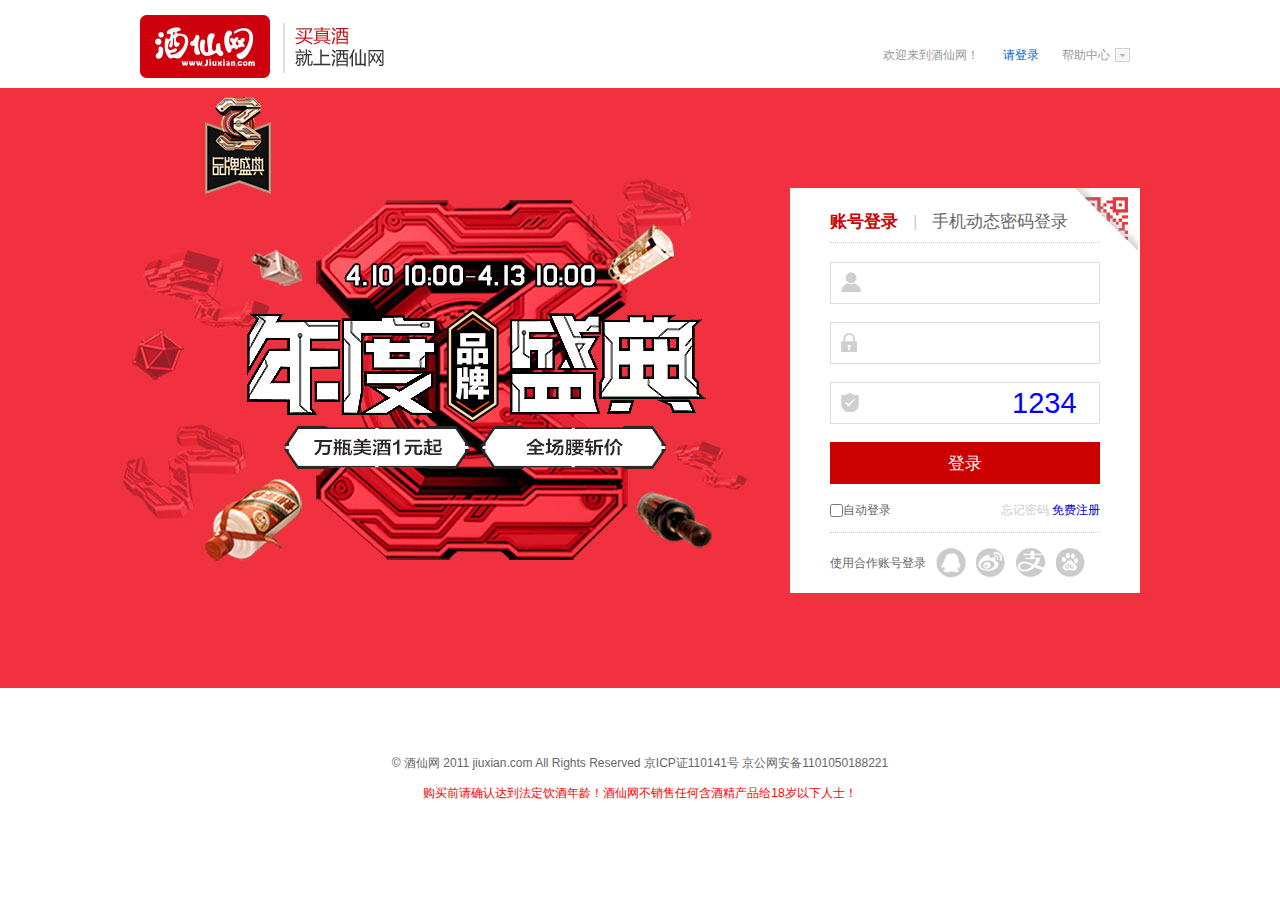
<file: login.html>
<!DOCTYPE html>
<html>

	<head>
		<meta charset="UTF-8">
		<title></title>
		<link rel="stylesheet" type="text/css" href="css/base.min.css" />
		<link rel="stylesheet" type="text/css" href="css/login.css" />
		<script src="js/jquery-1.11.1.min.js" type="text/javascript" charset="utf-8"></script>
		<script src="js/login.js" type="text/javascript" charset="utf-8"></script>

	</head>

	<body>
		<div class="headerWrap">
			<div class="header">
				<div class="left">
					<a href="#"></a>
					<img src="img/reg/slogan.jpg" alt="" />
				</div>
				<div class="right">
					<span>欢迎来到酒仙网！</span>
					<a href="#" class="login">请登录</a>
					<div class="help">
						<p>帮助中心<s class="icon"></s></p>
						<ul>
							<li>
								<a href="#">配送说明</a>
							</li>
							<li>
								<a href="#">支付方式</a>
							</li>
							<li>
								<a href="#">售后服务</a>
							</li>
							<li>
								<a href="#">企业客户</a>
							</li>
						</ul>

					</div>
				</div>
			</div>
		</div>
		<div class="mainWrap">
			<div class="main">
				<a href="#" class="picFocus"></a>
				<div class="formBox">
					<i class="loginIcon erweiTit"></i>
					<div class="erweiCon">
						<h2>扫码登录 </h2>
						<div class="erwei">
							<img src="img/login/scancode.htm.jpg" alt="" class="erweiMa"/>
							<img src="img/login/tip1.png" class="phonePic"/>
						</div>
						<div>
							<img src="img/login/canvas.png" alt="" />
						</div>
						<div class="link">
							<a href="#">账号密码登录</a>
							<a href="#">免费注册</a>
						</div>
					</div>
					<ul class="loginTit clearfix">
						<li>
							<a href="javascript:;" class="active">账号登录</a>|</li>
						<li>
							<a href="javascript:;">手机动态密码登录</a>
						</li>
					</ul>
					<ul class="loginCon clearfix">
						
						<li class="clearfix">
							<form action="#">
								<div class="inputBox">
									<input type="text" class="inTxt inTxt" />
									<i class="loginIcon userI"></i>
								</div>
								<div class="inputBox">
									<input type="text" class="inTxt inTxt" />
									<i class="loginIcon mmI"></i>
								</div>
								<div class="inputBox">
									<input type="text" class="inTxt inTxt" />
									<i class="loginIcon yzI"></i>
									<span class="checkNum">1234</span>
								</div>
								<div class="inputBox">
									<input type="submit" value="登录" class="loginBtn" />
									
								</div>
								<div class="inputBox">
									<div class="left">
										<input type="checkbox" />自动登录
									</div>
									<div class="right">
										<a href="#" style="color:#ccc">忘记密码</a>
										<a href="#" style="color:#0000cc">免费注册</a>
									</div>
								</div>

							</form>
						</li>
						<li class="clearfix" style="display:none">
							<form action="#">
								<div class="inputBox">
									<input type="text" class="inTxt" />
									<i class="loginIcon userI"></i>
								</div>
								<div class="inputBox">
									<input type="text" class="inTxt" />
									<i class="loginIcon yzI"></i>
									<span class="checkNum">1234</span>
								</div>
								<div class="inputBox">
									<input type="text" class="inTxt ckM" />
									<input type="button" class="ckMBtn" value="获取短信验证码" />
									<i class="loginIcon dxI"></i>
								</div>
								<div class="inputBox">
									<input type="submit" value="登录" class="loginBtn" />
									
								</div>
							</form>
						</li>

					</ul>
					<div class="loginOther">
						<span>使用合作账号登录</span>
						<a href="#" class="qq loginIcon"></a>
						<a href="#" class="weibo loginIcon"></a>
						<a href="#" class="zfubao loginIcon"></a>
						<a href="#" class="baidu loginIcon"></a>

					</div>
				</div>
			</div>
		</div>
		<div class="footerWrap">
			<div class="footer">
				<p>© 酒仙网 2011 jiuxian.com All Rights Reserved 京ICP证110141号 京公网安备1101050188221</p>
				<p class="emp">购买前请确认达到法定饮酒年龄！酒仙网不销售任何含酒精产品给18岁以下人士！</p>
			</div>
		</div>
	</body>

</html>
</file>
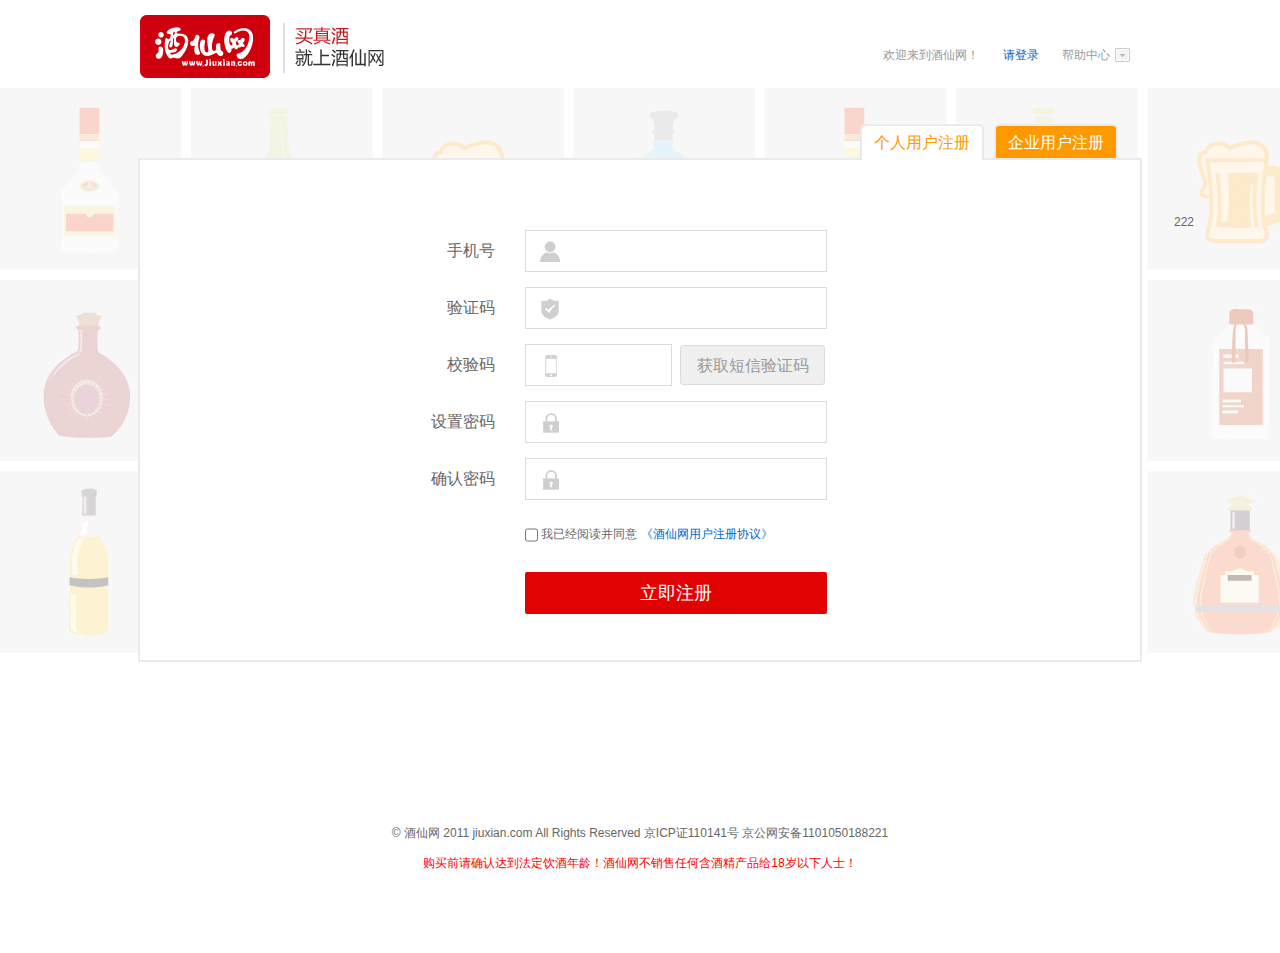
<file: register.html>
<!DOCTYPE html>
<html>

	<head>
		<meta charset="UTF-8">
		<title></title>
		<link rel="stylesheet" type="text/css" href="css/base.min.css" />
		<link rel="stylesheet" type="text/css" href="css/register.css" />

		<script src="js/jquery-1.11.1.min.js" type="text/javascript" charset="utf-8"></script>
		<script src="js/register.js" type="text/javascript" charset="utf-8"></script>
	</head>

	<body>
		<div class="headerWrap">
			<div class="header">
				<div class="left">
					<a href="#"></a>
					<img src="img/reg/slogan.jpg" alt="" />
				</div>
				<div class="right">
					<span>欢迎来到酒仙网！</span>
					<a href="#" class="login">请登录</a>
					<div class="help">
						<p>帮助中心<s class="icon"></s></p>
						<ul>
							<li>
								<a href="#">配送说明</a>
							</li>
							<li>
								<a href="#">支付方式</a>
							</li>
							<li>
								<a href="#">售后服务</a>
							</li>
							<li>
								<a href="#">企业客户</a>
							</li>
						</ul>

					</div>
				</div>
			</div>
		</div>
		<div class="mainWrap">
			<div class="main">
				<ul class="tit">
					<li class="active">个人用户注册</li>
					<li>企业用户注册</li>
				</ul>
				<ul class="content">
					<li>
						<form action="#" method="post">
							<div class="regAccInfor clearfix">
								<span class="regLabel">手机号</span>
								<div class="regInputBox">
									<input type="text" class="regInput" />
									<i class="regIcon accName"></i>
								</div>
								
							</div>
							<div class="regAccInfor clearfix">
								<span class="regLabel">验证码</span>
								<div class="regInputBox">
									<input type="text" class="regInput" />
									<i class="regIcon accCap"></i>
								</div>
								
							</div>
							<div class="regAccInfor clearfix">
								<span class="regLabel">校验码</span>
								<div class="regInputBox">
									<input type="text" class="regInput phoneCheck" />
									<i class="regIcon accCheck"></i>
									<input type="button" value="获取短信验证码" class="regBtn"/>
								</div>
								
							</div>
							<div class="regAccInfor clearfix">
								<span class="regLabel">设置密码</span>
								<div class="regInputBox">
									<input type="password" class="regInput" />
									<i class="regIcon accPwd"></i>
								</div>
								
							</div>
							<div class="regAccInfor clearfix">
								<span class="regLabel">确认密码</span>
								<div class="regInputBox">
									<input type="password" class="regInput" />
									<i class="regIcon accPwd"></i>
								</div>
								
							</div>
							<div class="regAccInfor clearfix">
								<span class="regLabel"></span>
								<input type="checkbox" />
								<span>我已经阅读并同意</span>
								<a href="#"class="xieyi">《酒仙网用户注册协议》</a>
							</div>
							<div class="regAccInfor clearfix">
								<span class="regLabel"></span>
								<div class="regInputBox">
									<input type="submit" value="立即注册" class="regSub"/>
								</div>
								
							</div>
							
						</form>
					</li>
					<li>
						222
					</li>
				</ul>

			</div>
		</div>
		<div class="footerWrap">
			<div class="footer">
				<p>©  酒仙网  2011 jiuxian.com All  Rights Reserved  京ICP证110141号  京公网安备1101050188221</p>
				<p class="emp">购买前请确认达到法定饮酒年龄！酒仙网不销售任何含酒精产品给18岁以下人士！</p>
			</div>
		</div>
	</body>

</html>
</file>
<file: css/header.css>
@charset "UTF-8";
body,
html {
  height: 100%;
}

.publicIcon {
  background: url(../img/public-24.png) no-repeat;
}

.newIndexIcon {
  background: url(../img/newIndexIcon-24.png) no-repeat;
}

.topHeader {
  width: 100%;
  background: #f2f2f2;
  border-bottom: 1px solid #f2f2f2;
  min-width: 1000px;
}
.topHeader .topHeaderCon {
  width: 1200px;
  height: 26px;
  margin: 0 auto;
  line-height: 26px;
  position: relative;
}
.topHeader .topHeaderCon .topHeaderLeft {
  width: 370px;
  position: absolute;
  left: 0;
  top: 0;
  overflow: hidden;
}
.topHeader .topHeaderCon .topHeaderLeft p,
.topHeader .topHeaderCon .topHeaderLeft a {
  margin-right: 6px;
  float: left;
  line-height: 26px;
}
.topHeader .topHeaderCon .topHeaderRight {
  height: 26px;
  float: right;
}
.topHeader .topHeaderCon .topHeaderRight .dropTitle {
  z-index: 205;
  padding: 0 4px 0 7px;
  border-left: 1px solid #f2f2f2;
  border-right: 1px solid #f2f2f2;
}
.topHeader .topHeaderCon .topHeaderRight .dropTitle s {
  width: 9px;
  height: 8px;
  background-position: -99px 3px;
  margin: 9px 1px 9px 3px;
  transition: all .5s;
  float: right;
}
.topHeader .topHeaderCon .topHeaderRight .dropTitle:hover s {
  transform: rotate(180deg);
}
.topHeader .topHeaderCon .topHeaderRight .dropTitle.on {
  border-left: 1px solid #ededed;
  border-right: 1px solid #ededed;
  background: #fff;
  height: 27px;
  margin-bottom: -1px;
}
.topHeader .topHeaderCon .topHeaderRight li {
  height: 26px;
  float: left;
  padding: 0 5px;
  position: relative;
}
.topHeader .topHeaderCon .topHeaderRight li s,
.topHeader .topHeaderCon .topHeaderRight li a,
.topHeader .topHeaderCon .topHeaderRight li i {
  display: block;
  float: left;
  color: #999;
}
.topHeader .topHeaderCon .topHeaderRight li i {
  width: 12px;
  height: 12px;
  margin: 7px 5px 0 0;
  overflow: hidden;
}
.topHeader .topHeaderCon .topHeaderRight li .dropTitleBox {
  border: 1px solid #e5e5e5;
  border-top: 0;
  position: absolute;
  top: 27px;
  left: -1px;
  z-index: 206;
  background: #fff;
  padding: 5px 0;
  display: none;
}
.topHeader .topHeaderCon .topHeaderRight li .dropTitleBox a {
  width: 72px;
  text-align: center;
}
.topHeader .topHeaderCon .topHeaderRight li.hd-n1 .dropTitleBox {
  width: 72px;
}
.topHeader .topHeaderCon .topHeaderRight li.hd-n1 .dropTitleBox a {
  width: 72px;
  text-align: center;
}
.topHeader .topHeaderCon .topHeaderRight li.hd-n2 a, .topHeader .topHeaderCon .topHeaderRight li.hd-n4 a {
  height: 16px;
  line-height: 16px;
  color: #c00;
  text-decoration: none;
  margin: 5px 5px 0 0;
}
.topHeader .topHeaderCon .topHeaderRight li.hd-n3 i {
  background-position: -18px 1px;
}
.topHeader .topHeaderCon .topHeaderRight li.hd-n3 b {
  color: #c00;
}
.topHeader .topHeaderCon .topHeaderRight li.hd-n4 s, .topHeader .topHeaderCon .topHeaderRight li.hd-n5 s, .topHeader .topHeaderCon .topHeaderRight li.hd-n6 s {
  width: 0;
  height: 12px;
  border-left: 1px solid #ccc;
  right: 0;
  top: 7px;
  overflow: hidden;
  position: absolute;
}
.topHeader .topHeaderCon .topHeaderRight li.hd-n6 a {
  height: 16px;
  line-height: 16px;
  padding: 0 3px;
  background-color: #cc0001;
  color: #fff;
  margin: 5px 5px 0 0;
  display: inline-block;
}
.topHeader .topHeaderCon .topHeaderRight li.hd-n6 a i {
  background-position: -62px 0;
  margin: 2px 3px 0 0;
}
.topHeader .topHeaderCon .topHeaderRight li.hd-n6 a .erm2015922 {
  padding: 5px;
  border: 1px solid #ccc;
  background-color: #fff;
  position: absolute;
  top: 26px;
  left: 2px;
  display: none;
  z-index: 100;
}
.topHeader .topHeaderCon .topHeaderRight li.hd-n7 i {
  background-position: -80px 0;
}
.topHeader .topHeaderCon .topHeaderRight li.hd-n7 .subNavBox {
  width: 205px;
}
.topHeader .topHeaderCon .topHeaderRight li.hd-n7 .subNavBox .subNav-item {
  width: 165px;
  padding: 6px 20px 8px;
  overflow: hidden;
  border-bottom: 1px solid #ededed;
}
.topHeader .topHeaderCon .topHeaderRight li.hd-n7 .subNavBox .subNav-item.bg {
  background-color: #f9f9f9;
}
.topHeader .topHeaderCon .topHeaderRight li.hd-n7 .subNavBox .subItem-tit {
  width: 205px;
}
.topHeader .topHeaderCon .topHeaderRight li.hd-n7 .subNavBox .sbItem-con {
  width: 205px;
}
.topHeader .topHeaderCon .topHeaderRight li.hd-n7 .subNavBox .sbItem-con a {
  width: 48px;
  margin-right: 10px;
  height: 24px;
  line-height: 24px;
  text-align: left;
}
.topHeader .topHeaderCon .topHeaderRight li.hd-n8 i {
  background-position: -90px -265px;
}
.topHeader .topHeaderCon .topHeaderRight li.hd-n8 .dropTitleBox {
  width: 89px;
}
.topHeader .topHeaderCon .topHeaderRight li.hd-n9 .servPhone {
  color: #c00;
  padding-left: 5px;
}

.midlHeader {
  width: 100%;
}
.midlHeader .midHeaderCon {
  width: 1200px;
  height: 125px;
  margin: 0 auto;
}
.midlHeader .midHeaderCon .headerLogo {
  width: 257px;
  height: 65px;
  margin-top: 30px;
  overflow: hidden;
  float: left;
}
.midlHeader .midHeaderCon .headerLogo .jxwLogo,
.midlHeader .midHeaderCon .headerLogo .home_logogi {
  float: left;
}
.midlHeader .midHeaderCon .headerLogo .jxwLogo img,
.midlHeader .midHeaderCon .headerLogo .home_logogi img {
  display: block;
}
.midlHeader .midHeaderCon .headerSearch {
  float: left;
  position: relative;
  margin: 32px 0 0 20px;
}
.midlHeader .midHeaderCon .headerSearch .searchHome {
  height: 32px;
  border: 3px solid #c00;
}
.midlHeader .midHeaderCon .headerSearch .searchHome .search-form {
  width: 439px;
  height: 22px;
  line-height: 22px;
  padding: 5px;
  border: 0 none;
  color: #666;
  float: left;
}
.midlHeader .midHeaderCon .headerSearch .searchHome .search-btn {
  width: 85px;
  height: 32px;
  line-height: 32px;
  text-align: center;
  border: 0;
  font-size: 16px;
  color: #fff;
  background: #c00;
  font-family: "微软雅黑";
  float: right;
  cursor: pointer;
}
.midlHeader .midHeaderCon .headerSearch .hotWords {
  padding-top: 5px;
}
.midlHeader .midHeaderCon .headerSearch .hotWords p {
  height: 18px;
  line-height: 18px;
  overflow: hidden;
  white-space: nowrap;
  position: relative;
  left: -8px;
  z-index: 1;
}
.midlHeader .midHeaderCon .headerSearch .hotWords p a {
  float: left;
  display: inline-block;
  color: #999;
  padding: 0 8px;
  height: 18px;
  position: relative;
}
.midlHeader .midHeaderCon .headerSearch .hotWords p s {
  display: block;
  height: 12px;
  width: 0;
  font-size: 0;
  line-height: 0;
  border-left: 1px solid #999;
  position: absolute;
  left: -1px;
  top: 3px;
}
.midlHeader .midHeaderCon .headerProtect {
  height: 64px;
  width: 363px;
  float: right;
  margin-top: 33px;
  background: url(../img/headerProPic1.png) no-repeat top left;
}

.navWrap {
  width: 100%;
  height: 34px;
  background: #900;
  position: relative;
  line-height: 34px;
}
.navWrap .nav {
  width: 1200px;
  height: 34px;
  margin: 0 auto;
}
.navWrap .nav .navCategoryMenu {
  float: left;
  position: relative;
  width: 190px;
}
.navWrap .nav .navCategoryMenu h2 {
  width: 190px;
  height: 34px;
  background: #ce171f;
  text-align: center;
  cursor: pointer;
  font-family: "微软雅黑";
  font-size: 14px;
  color: #fff;
}
.navWrap .nav .navCategoryMenu .categoryBox {
  width: 190px;
  height: 470px;
  border: none;
  position: absolute;
  top: 34px;
  left: 0;
  font-family: "微软雅黑";
  z-index: 100;
}
.navWrap .nav .navCategoryMenu .categoryBox li {
  width: 190px;
  height: 81px;
  background: #fff;
  border-bottom: 1px solid #e4e4e4;
}
.navWrap .nav .navCategoryMenu .categoryBox li .catItemCon {
  width: 163px;
  height: 81px;
  padding: 0 10px;
  border-left: 3px solid #FFF;
}
.navWrap .nav .navCategoryMenu .categoryBox li .catItemCon h3 {
  line-height: 32px;
  height: 32px;
  font-size: 14px;
  overflow: hidden;
  font-weight: normal;
  padding-top: 3px;
  color: #333;
}
.navWrap .nav .navCategoryMenu .categoryBox li .catItemCon h3 i {
  display: inline-block;
  width: 14px;
  height: 20px;
  margin-right: 10px;
  position: relative;
  vertical-align: middle;
  top: -1px;
}
.navWrap .nav .navCategoryMenu .categoryBox li .catItemCon h3 i.seleWine {
  background-position: -72px -260px;
}
.navWrap .nav .navCategoryMenu .categoryBox li .catItemCon h3 i.liquor {
  background-position: 2px -100px;
}
.navWrap .nav .navCategoryMenu .categoryBox li .catItemCon h3 i.wine {
  background-position: -16px -102px;
}
.navWrap .nav .navCategoryMenu .categoryBox li .catItemCon h3 i.yang {
  background-position: -37px -100px;
}
.navWrap .nav .navCategoryMenu .categoryBox li .catItemCon h3 i.health {
  background-position: -59px -100px;
}
.navWrap .nav .navCategoryMenu .categoryBox li .catItemCon h3 i.wineTools {
  background-position: -79px -100px;
}
.navWrap .nav .navCategoryMenu .categoryBox li .catItemCon .categoryCon p {
  height: 20px;
  width: 170px;
}
.navWrap .nav .navCategoryMenu .categoryBox li .catItemCon .categoryCon a {
  display: inline-block;
  height: 16px;
  line-height: 16px;
  padding: 0 4px;
  float: left;
  margin: 2px 3px 2px 0;
}
.navWrap .nav .navCategoryMenu .categoryBox li .catItemCon .categoryCon a.on {
  background-color: #f90;
  color: #fff;
  border-radius: 3px;
}
.navWrap .nav .navCategoryMenu .categoryBox li.last {
  border-bottom: 0;
}
.navWrap .nav .navCategoryMenu .categoryBox li.last .catItemCon {
  height: 60px;
}
.navWrap .nav .navCategoryMenu .categoryBox li .menuBox {
  width: 615px;
  height: 470px;
  position: absolute;
  left: 190px;
  top: 34px;
  z-index: 301;
  box-shadow: 0 0 4px 0 #ccc;
  display: none;
  background: #f1f1f1;
  overflow: hidden;
  position: absolute;
  top: 0;
  left: 190px;
}
.navWrap .navList {
  float: left;
  width: 890px;
  height: 34px;
}
.navWrap .navList li {
  float: left;
  height: 34px;
  position: relative;
  text-align: center;
}
.navWrap .navList li a {
  color: #fff;
}
.navWrap .navList li a.channel {
  display: block;
  height: 32px;
  color: #fff;
  font-size: 14px;
  font: "微软雅黑";
  padding: 0 22px;
}
.navWrap .navList li .hot {
  background-position: 0 -264px;
  display: block;
  height: 17px;
  width: 29px;
  position: absolute;
  top: -6px;
  right: 6px;
}
.navWrap .navList li.on {
  background: #b40c10;
}

/*# sourceMappingURL=header.css.map */
</file>
<file: css/rightSidebar.css>
@charset "UTF-8";
body,
html {
  height: 100%;
}

.publicIcon {
  background: url(../img/public-24.png) no-repeat;
}

.newIndexIcon {
  background: url(../img/newIndexIcon-24.png) no-repeat;
}

.rightSidebarBox {
  width: 35px;
  height: 100%;
  position: fixed;
  top: 0;
  right: 0;
  z-index: 999;
  background: #fff;
}
.rightSidebarBox .rightSidebar {
  height: 100%;
  width: 35px;
}
.rightSidebarBox .rightSidebar .rightSidebarCon {
  width: 35px;
  height: 365px;
  position: absolute;
  top: 50%;
  left: 0;
  margin-top: -182.5px;
  text-align: center;
}
.rightSidebarBox .rightSidebar .rightSidebarCon .rSidebarItem {
  width: 35px;
  position: relative;
}
.rightSidebarBox .rightSidebar .rightSidebarCon .rSidebarItem .rsItemName {
  width: 35px;
  padding: 10px 0;
  position: relative;
  cursor: pointer;
  text-align: center;
}
.rightSidebarBox .rightSidebar .rightSidebarCon .rSidebarItem .rsItemName i {
  width: 19px;
  height: 19px;
  display: inline-block;
}
.rightSidebarBox .rightSidebar .rightSidebarCon .rSidebarItem .rsItemName i.user-i {
  background-position: 0 -163px;
}
.rightSidebarBox .rightSidebar .rightSidebarCon .rSidebarItem .rsItemName i.collect-i {
  background-position: -40px -163px;
}
.rightSidebarBox .rightSidebar .rightSidebarCon .rSidebarItem .rsItemName i.cart-i {
  background-position: -120px -163px;
}
.rightSidebarBox .rightSidebar .rightSidebarCon .rSidebarItem .rsItemName i.online-i {
  background-position: -45px -331px;
}
.rightSidebarBox .rightSidebar .rightSidebarCon .rSidebarItem .rsItemName i.coupons-i {
  background-position: -85px -331px;
}
.rightSidebarBox .rightSidebar .rightSidebarCon .rSidebarItem .rsItemName span {
  display: block;
  font-family: "微软雅黑";
  line-height: 16px;
  color: #333333;
  padding: 2px 0 0;
}
.rightSidebarBox .rightSidebar .rightSidebarCon .rSidebarItem .rsItemName span.coupons-n, .rightSidebarBox .rightSidebar .rightSidebarCon .rSidebarItem .rsItemName span.cart-n {
  width: 14px;
  font-size: 14px;
  margin: 0 10px 0 11px;
  padding: 6px 0 4px;
}

/*# sourceMappingURL=rightSidebar.css.map */
</file>
<file: css/footer.css>
@charset "UTF-8";
body,
html {
  height: 100%;
}

.publicIcon {
  background: url(../img/public-24.png) no-repeat;
}

.newIndexIcon {
  background: url(../img/newIndexIcon-24.png) no-repeat;
}

.footer {
  width: 100%;
}
.footer .footerTopBox {
  width: 100%;
  background: #333;
}
.footer .footerTopBox .footerTop {
  width: 1200px;
  margin: 0 auto;
  height: 84px;
  border-bottom: 1px solid #494949;
}
.footer .footerTopBox .footerTop .footerContact {
  float: left;
  height: 40px;
  line-height: 40px;
  padding: 22px 0;
  font-family: "微软雅黑";
}
.footer .footerTopBox .footerTop .footerContact i {
  display: inline-block;
  width: 40px;
  height: 40px;
  background-position: -144px -22px;
  margin-right: 18px;
}
.footer .footerTopBox .footerTop .footerContact b {
  font-size: 24px;
  color: #c00;
  margin-right: 25px;
}
.footer .footerTopBox .footerTop .footerContact span {
  font-size: 14px;
  color: #fff;
  margin-right: 8px;
}
.footer .footerTopBox .footerTop .footerTopRight {
  float: right;
  height: 32px;
  padding: 26px 0px;
}
.footer .footerTopBox .footerTop .footerTopRight .ftRight-tit {
  float: left;
  line-height: 32px;
  color: white;
  font-family: 微软雅黑;
  padding-right: 10px;
}
.footer .footerTopBox .footerTop .footerTopRight .ftRight-form {
  float: left;
  width: 240px;
  height: 30px;
  position: relative;
  z-index: 99;
  border-width: 1px;
  border-style: solid;
  border-color: #494949;
  border-image: initial;
}
.footer .footerTopBox .footerTop .footerTopRight .ftRight-form input {
  width: 190px;
  height: 30px;
  line-height: 30px;
  float: left;
  color: white;
  padding: 0px 6px;
  background: 0px center;
  border-width: 0px;
  border-style: initial;
  border-color: initial;
  border-image: initial;
  outline: 0px;
}
.footer .footerTopBox .footerTop .footerTopRight .ftRight-form span {
  display: inline-block;
  height: 30px;
  line-height: 30px;
  color: #999999;
  position: absolute;
  left: 6px;
  top: 0px;
}
.footer .footerTopBox .footerTop .footerTopRight .ftRight-form i {
  display: inline-block;
  width: 22px;
  height: 18px;
  cursor: pointer;
  float: left;
  background-position: -133px 0px;
  margin: 6px 0px 0px 10px;
}
.footer .footerServices {
  width: 1200px;
  margin: 0 auto;
  overflow: hidden;
  padding: 30px 0 60px;
}
.footer .footerServices ul li {
  width: 158px;
  margin: 0 auto;
  padding: 30px 0 60px;
  float: left;
}
.footer .footerServices ul li h3 {
  font-weight: normal;
  height: 26px;
  line-height: 26px;
  padding: 5px 0;
}
.footer .footerServices ul li h3 i {
  display: inline-block;
  width: 26px;
  height: 26px;
  margin-right: 9px;
  float: left;
}
.footer .footerServices ul li.servicesItme01 h3 i {
  background-position: 0 -131px;
}
.footer .footerServices ul li.servicesItme02 h3 i {
  background-position: -30px -131px;
}
.footer .footerServices ul li.servicesItme03 h3 i {
  background-position: -60px -131px;
}
.footer .footerServices ul li.servicesItme04 h3 i {
  background-position: -90px -131px;
}
.footer .footerServices ul li.servicesItme05 h3 i {
  background-position: -120px -131px;
}
.footer .footerServices ul li.servicesItme06 h3 i {
  background-position: -150px -131px;
}
.footer .footerServices ul li p {
  width: 123px;
  height: 26px;
  line-height: 26px;
  padding-left: 35px;
  overflow: hidden;
  white-space: nowrap;
}
.footer .footerServices ul li.jxMicroblogging {
  margin-right: 0;
}
.footer .footerServices ul li.jxMicroblogging .item {
  width: 130px;
  height: 28px;
  line-height: 28px;
  padding: 5px 0 13px;
  position: relative;
}
.footer .footerServices ul li.jxMicroblogging .item a {
  display: inline-block;
  color: #fff;
  font-family: "微软雅黑";
  float: left;
}
.footer .footerServices ul li.jxMicroblogging .item i {
  display: inline-block;
  width: 28px;
  height: 28px;
  margin-right: 9px;
  float: left;
  cursor: pointer;
}
.footer .footerServices ul li.jxMicroblogging .item.sinaMb i {
  background-position: -140px -74px;
}
.footer .footerServices ul li.jxMicroblogging .item.weixin i {
  background-position: -103px -74px;
}
.footer .footerServices ul li.jxMicroblogging .item.weixin .weixinCode {
  width: 84px;
  height: 84px;
  position: absolute;
  left: 37px;
  top: 35px;
  display: none;
}

/*# sourceMappingURL=footer.css.map */
</file>
<file: css/index.css>
@charset "UTF-8";
body,
html {
  height: 100%;
}

.publicIcon {
  background: url(../img/public-24.png) no-repeat;
}

.newIndexIcon {
  background: url(../img/newIndexIcon-24.png) no-repeat;
}

.topFocusBox a {
  display: block;
  height: 90px;
  width: 100%;
  background: url("../img/topfocusbox.jpg") no-repeat center top scroll;
}

.homeMainbody {
  width: 100%;
  min-width: 1200px;
}
.homeMainbody .mainBanner {
  width: 100%;
  position: relative;
  height: 470px;
  background: #f9f9f9;
  overflow: hidden;
}
.homeMainbody .mainBanner .bigImg {
  position: relative;
  overflow: hidden;
}
.homeMainbody .mainBanner .bigImg .bigUl {
  width: 100%;
  height: 470px;
  position: relative;
}
.homeMainbody .mainBanner .bigImg .bigUl li {
  width: 100%;
  height: 470px;
  position: absolute;
  top: 0;
  left: 0;
  display: none;
}
.homeMainbody .mainBanner .bigImg .bigUl li .ban_cter {
  height: 470px;
  width: 1200px;
  margin: 0 auto;
  position: relative;
}
.homeMainbody .mainBanner .bigImg .bigUl li .ban_cter .focusArea {
  display: block;
  height: 470px;
  width: 1200px;
}
.homeMainbody .mainBanner .bigImg .bigUl li .ban_cter .mav {
  height: 470px;
  width: 190px;
  position: absolute;
  right: 0;
  top: 0;
  z-index: 1;
}
.homeMainbody .mainBanner .bigImg .bigUl li .ban_cter .mav a {
  display: block;
  height: 156px;
  width: 190px;
  position: relative;
  margin-bottom: 1px;
}
.homeMainbody .mainBanner .bigImg .bigUl li .ban_cter .mav span {
  height: 156px;
  width: 190px;
  position: absolute;
  background: #fff;
  opacity: .7;
}
.homeMainbody .mainBanner .smallBtn {
  height: 20px;
  width: 100%;
  position: absolute;
  top: 435px;
  left: 0;
  text-align: center;
  z-index: 20;
}
.homeMainbody .mainBanner .smallBtn .smallUl {
  height: 20px;
  margin: 0 auto;
  position: relative;
}
.homeMainbody .mainBanner .smallBtn .smallUl li {
  background: #000;
  border-radius: 50%;
  box-shadow: 0 0 3px;
  color: #fff;
  cursor: pointer;
  display: inline-block;
  zoom: 1;
  font-size: 12px;
  height: 20px;
  width: 20px;
  line-height: 20px;
  margin-right: 8px;
  opacity: 0.8;
  text-align: center;
  overflow: hidden;
}
.homeMainbody .mainBanner .smallBtn .smallUl li.on {
  background: #dd102e;
}
.homeMainbody .mainWrap {
  width: 100%;
  background: #f9f9f9;
  padding: 10px 0;
  overflow: hidden;
  position: relative;
}
.homeMainbody .mainWrap .mainbox {
  width: 1200px;
  margin: 0 auto;
  position: relative;
}
.homeMainbody .mainWrap .mainbox .bgLeft {
  width: 500px;
  position: absolute;
  left: -500px;
  top: 0;
  height: 1000px;
  z-index: 0;
}
.homeMainbody .mainWrap .mainbox .bgLeft a {
  width: 500px;
  height: 1000px;
  display: block;
  outline: none;
  background: url(../img/bgLeft.png) no-repeat right top;
}
.homeMainbody .mainWrap .mainbox .bgRight {
  width: 500px;
  position: absolute;
  right: -500px;
  height: 1000px;
  top: 0;
  z-index: 0;
}
.homeMainbody .mainWrap .mainbox .bgRight a {
  width: 500px;
  height: 1000px;
  display: block;
  outline: none;
  background: url(../img/bgRight.png) no-repeat right top;
  float: right;
}
.homeMainbody .mainWrap .mainbox .fixDiv {
  position: fixed;
  top: 327px;
  left: 50%;
  transform: scaleY(1);
  display: none;
  z-index: 300;
  margin-left: -650px;
  height: 205px;
  width: 40px;
  text-align: center;
}
.homeMainbody .mainWrap .mainbox .fixDiv a {
  min-width: 30px;
  height: 30px;
  position: absolute;
  left: 0px;
  top: 0px;
  color: white;
  font-size: 12px;
  text-align: center;
  line-height: 30px;
  cursor: pointer;
  font-family: 微软雅黑;
  border-radius: 30px;
  text-decoration: none;
  border: 1px solid #f1f1f1;
}
.homeMainbody .mainWrap .mainbox .fixDiv a.floorBg {
  background: #f1f1f1;
  z-index: 2;
}
.homeMainbody .mainWrap .mainbox .fixDiv a.floorOneOn {
  background: #d43d4e;
}
.homeMainbody .mainWrap .mainbox .fixDiv a.floorTwoOn {
  background: #c2782f;
}
.homeMainbody .mainWrap .mainbox .fixDiv a.floorThreeOn {
  background: #296693;
}
.homeMainbody .mainWrap .mainbox .fixDiv a.floorFourOn {
  background: #6c9d0e;
}
.homeMainbody .mainWrap .mainbox .fixDiv a.floorFiveOn {
  background: #fe7a65;
}
.homeMainbody .mainWrap .mainbox .fixDiv div {
  position: absolute;
  left: 0;
  font-size: 12px;
  text-align: center;
  cursor: pointer;
}
.homeMainbody .mainWrap .mainbox .fixDiv div.floorOne {
  top: 0;
}
.homeMainbody .mainWrap .mainbox .fixDiv div.floorOne i {
  width: 12px;
  height: 20px;
  background-position: 0 -181px;
  position: absolute;
  left: 9px;
  top: 5px;
}
.homeMainbody .mainWrap .mainbox .fixDiv div.floorTwo {
  top: 31px;
}
.homeMainbody .mainWrap .mainbox .fixDiv div.floorTwo i {
  width: 8px;
  height: 21px;
  background-position: -18px -180px;
  position: absolute;
  left: 11px;
  top: 5px;
}
.homeMainbody .mainWrap .mainbox .fixDiv div.floorThree {
  top: 62px;
}
.homeMainbody .mainWrap .mainbox .fixDiv div.floorThree i {
  width: 20px;
  height: 20px;
  background-position: -31px -181px;
  position: absolute;
  left: 6px;
  top: 5px;
}
.homeMainbody .mainWrap .mainbox .fixDiv div.floorFour {
  top: 93px;
}
.homeMainbody .mainWrap .mainbox .fixDiv div.floorFour i {
  width: 12px;
  height: 19px;
  background-position: -56px -180px;
  position: absolute;
  left: 9px;
  top: 5px;
}
.homeMainbody .mainWrap .mainbox .fixDiv div.floorFive {
  top: 124px;
}
.homeMainbody .mainWrap .mainbox .fixDiv div.floorFive i {
  width: 15px;
  height: 16px;
  background-position: -39px -213px;
  position: absolute;
  left: 8px;
  top: 6px;
}
.homeMainbody .mainWrap .mainbox .fixDiv .floorBack {
  width: 30px;
  height: 30px;
  color: #fff;
  font-size: 12px;
  text-align: center;
  border-radius: 30px;
  line-height: 30px;
  position: absolute;
  left: 0;
  cursor: pointer;
  top: 155px;
  background: #f1f1f1;
}
.homeMainbody .mainWrap .mainbox .fixDiv .floorBack i {
  background-position: -74px -190px;
  width: 15px;
  height: 10px;
  position: absolute;
  left: 8px;
  top: 10px;
}
.homeMainbody .mainWrap .mainbox .main1 {
  height: 500px;
  width: 100%;
}
.homeMainbody .mainWrap .mainbox .main1 .left {
  height: 498px;
  width: 919px;
  border: 1px solid #ececec;
  border-top: 0;
  float: left;
}
.homeMainbody .mainWrap .mainbox .main1 .left .tit {
  width: 100%;
  height: 36px;
}
.homeMainbody .mainWrap .mainbox .main1 .left .tit li {
  height: 34px;
  width: 183px;
  line-height: 33px;
  text-align: center;
  font-size: 17px;
  float: left;
  border: 1px solid #ececec;
  border-left: 0;
  cursor: pointer;
}
.homeMainbody .mainWrap .mainbox .main1 .left .tit li.last {
  border-right: 0;
}
.homeMainbody .mainWrap .mainbox .main1 .left .tit li.active {
  border-top: 2px solid #cc0000;
  border-bottom: 0;
  background: #fff;
  color: #cc0000;
}
.homeMainbody .mainWrap .mainbox .main1 .left .content {
  height: 462px;
  width: 100%;
  display: none;
  background: #fff;
}
.homeMainbody .mainWrap .mainbox .main1 .left .content li {
  width: 182px;
  margin-top: 20px;
  float: left;
}
.homeMainbody .mainWrap .mainbox .main1 .left .content li img {
  display: block;
  padding: 0 11px;
}
.homeMainbody .mainWrap .mainbox .main1 .left .content li p {
  padding: 0 11px;
}
.homeMainbody .mainWrap .mainbox .main1 .left .content li p strong {
  color: red;
}
.homeMainbody .mainWrap .mainbox .main1 .left .content.active {
  display: block;
}
.homeMainbody .mainWrap .mainbox .main1 .right {
  height: 500px;
  width: 270px;
  float: right;
  overflow: hidden;
}
.homeMainbody .mainWrap .mainbox .main1 .right .top {
  height: 140px;
  width: 268px;
  border: 1px solid #ececec;
  margin-bottom: 10px;
}
.homeMainbody .mainWrap .mainbox .main1 .right .top .tit {
  width: 100%;
  height: 36px;
}
.homeMainbody .mainWrap .mainbox .main1 .right .top .tit li {
  height: 34px;
  width: 133.5px;
  line-height: 33px;
  text-align: center;
  font-size: 17px;
  float: left;
  border: 1px solid #ececec;
  border-left: 0;
  cursor: pointer;
}
.homeMainbody .mainWrap .mainbox .main1 .right .top .tit li.last {
  border-right: 0;
}
.homeMainbody .mainWrap .mainbox .main1 .right .top .tit li.active {
  border-top: 2px solid #cc0000;
  border-bottom: 0;
  background: #fff;
  color: #cc0000;
}
.homeMainbody .mainWrap .mainbox .main1 .right .top .content {
  height: 104px;
  width: 100%;
  background: #fff;
  display: none;
}
.homeMainbody .mainWrap .mainbox .main1 .right .top .content.active {
  display: block;
}
.homeMainbody .mainWrap .mainbox .main1 .right .top .content li {
  padding: 14px 0 0 14px;
  width: 100px;
  height: 16px;
  margin-right: 20px;
  float: left;
  overflow: hidden;
}
.homeMainbody .mainWrap .mainbox .main1 .right .middle {
  height: 157px;
  width: 268px;
  margin-bottom: 10px;
  position: relative;
}
.homeMainbody .mainWrap .mainbox .main1 .right .middle .pics {
  width: 300%;
  position: absolute;
  top: 0;
  left: 0;
}
.homeMainbody .mainWrap .mainbox .main1 .right .middle .pics li {
  float: left;
}
.homeMainbody .mainWrap .mainbox .main1 .right .middle .btn {
  height: 12px;
  width: 100%;
  position: absolute;
  top: 132px;
  left: 13px;
}
.homeMainbody .mainWrap .mainbox .main1 .right .middle .btn li {
  display: inline-block;
  width: 12px;
  height: 12px;
  background: #cccccc;
  border-radius: 50%;
  margin: 0 5px;
  overflow: hidden;
  cursor: pointer;
}
.homeMainbody .mainWrap .mainbox .main1 .right .middle .btn li.active {
  background: #6d81ae;
}
.homeMainbody .mainWrap .mainbox .main1 .right .bottom {
  height: 178px;
  width: 268px;
  border: 1px solid #ececec;
  background: red;
  position: relative;
}
.homeMainbody .mainWrap .mainbox .main1 .right .bottom .pics {
  width: 400%;
  position: absolute;
}
.homeMainbody .mainWrap .mainbox .main1 .right .bottom .pics li {
  float: left;
}
.homeMainbody .mainWrap .mainbox .main1 .right .bottom .btn {
  height: 12px;
  width: 100%;
  position: absolute;
  top: 132px;
  left: 13px;
}
.homeMainbody .mainWrap .mainbox .main1 .right .bottom .btn li {
  display: inline-block;
  width: 12px;
  height: 12px;
  background: #cccccc;
  border-radius: 50%;
  margin: 0 5px;
  overflow: hidden;
  cursor: pointer;
}
.homeMainbody .mainWrap .mainbox .main1 .right .bottom .btn li.active {
  background: #6d81ae;
}
.homeMainbody .mainWrap .mainbox .banner2 {
  padding: 21px 0;
  width: 100%;
  height: 130px;
}
.homeMainbody .mainWrap .mainbox .banner2 ul li {
  width: 393px;
  margin-right: 10px;
  background: #ececf4;
  float: left;
  text-align: center;
}
.homeMainbody .mainWrap .mainbox .banner2 ul li.last {
  margin-right: 0;
}
.homeMainbody .mainWrap .mainbox .banner2 ul li img {
  display: inline-block;
}
.homeMainbody .mainWrap .mainbox .banner3 {
  height: 300px;
  width: 100%;
}
.homeMainbody .mainWrap .mainbox .banner3 .titleBox {
  height: 40px;
  width: 100%;
}
.homeMainbody .mainWrap .mainbox .banner3 .titleBox p {
  display: block;
  float: left;
  margin-top: 10px;
  height: 20px;
  font-size: 17px;
  line-height: 20px;
}
.homeMainbody .mainWrap .mainbox .banner3 .titleBox p i {
  background-position: 0 0;
  width: 20px;
  height: 20px;
  display: inline-block;
  margin-right: 10px;
  float: left;
}
.homeMainbody .mainWrap .mainbox .banner3 .titleBox .btn {
  height: 9px;
  margin-top: 20px;
  float: right;
}
.homeMainbody .mainWrap .mainbox .banner3 .titleBox .btn li {
  height: 9px;
  width: 9px;
  background: #cccccc;
  float: left;
  margin-left: 20px;
  cursor: pointer;
}
.homeMainbody .mainWrap .mainbox .banner3 .titleBox .btn li.active {
  background: #cc0000;
}
.homeMainbody .mainWrap .mainbox .banner3 .contentBox {
  height: 257px;
  border: 1 solid #ececec;
  background: #fff;
  position: relative;
  overflow: hidden;
  border: 1px solid #ececec;
}
.homeMainbody .mainWrap .mainbox .banner3 .contentBox .leftBtn {
  width: 27px;
  height: 56px;
  display: block;
  position: absolute;
  top: 100px;
  z-index: 100;
  cursor: pointer;
  background-position: 0 -28px;
  left: 0;
}
.homeMainbody .mainWrap .mainbox .banner3 .contentBox .rightBtn {
  width: 27px;
  height: 56px;
  display: block;
  position: absolute;
  top: 100px;
  z-index: 100;
  cursor: pointer;
  background-position: -28px -28px;
  right: 0;
}
.homeMainbody .mainWrap .mainbox .banner3 .contentBox .content {
  width: 300%;
  height: 257px;
  position: absolute;
  top: 0;
  left: 0;
}
.homeMainbody .mainWrap .mainbox .banner3 .contentBox .content li {
  float: left;
  height: 227px;
  padding: 20px 19px 10px 20px;
  display: inline;
  width: 160px;
}
.homeMainbody .mainWrap .mainbox .banner3 .contentBox .content p strong {
  color: #cc0000;
}
.homeMainbody .mainWrap .mainbox .banner3 .contentBox .content p.last {
  margin-top: 10px;
}
.homeMainbody .mainWrap .mainbox .floorBox {
  border: 1px solid #ececec;
  margin-top: 10px;
}
.homeMainbody .mainWrap .mainbox .floorBox.floorOneBox .titleBox .link li a.last {
  background-color: #d43d4e;
}
.homeMainbody .mainWrap .mainbox .floorBox.floorOneBox .contentBox .top {
  border-top: 2px solid #d43d4e;
}
.homeMainbody .mainWrap .mainbox .floorBox.floorOneBox .contentBox .top .left .btns li.active {
  background-color: #d43d4e;
}
.homeMainbody .mainWrap .mainbox .floorBox.floorTwoBox .titleBox .link li a.last {
  background-color: #c2782f;
}
.homeMainbody .mainWrap .mainbox .floorBox.floorTwoBox .contentBox .top {
  border-top: 2px solid #c2782f;
}
.homeMainbody .mainWrap .mainbox .floorBox.floorTwoBox .contentBox .top .left .btns li.active {
  background-color: #c2782f;
}
.homeMainbody .mainWrap .mainbox .floorBox.floorThreeBox .titleBox .link li a.last {
  background-color: #296693;
}
.homeMainbody .mainWrap .mainbox .floorBox.floorThreeBox .contentBox .top {
  border-top: 2px solid #296693;
}
.homeMainbody .mainWrap .mainbox .floorBox.floorThreeBox .contentBox .top .left .btns li.active {
  background-color: #296693;
}
.homeMainbody .mainWrap .mainbox .floorBox.floorFourBox .titleBox .link li a.last {
  background-color: #6c9d0e;
}
.homeMainbody .mainWrap .mainbox .floorBox.floorFourBox .contentBox .top {
  border-top: 2px solid #6c9d0e;
}
.homeMainbody .mainWrap .mainbox .floorBox.floorFourBox .contentBox .top .left .btns li.active {
  background-color: #6c9d0e;
}
.homeMainbody .mainWrap .mainbox .floorBox.floorFiveBox .titleBox .link li a.last {
  background-color: #fe7a65;
}
.homeMainbody .mainWrap .mainbox .floorBox.floorFiveBox .contentBox .top {
  border-top: 2px solid #fe7a65;
}
.homeMainbody .mainWrap .mainbox .floorBox.floorFiveBox .contentBox .top .left .btns li.active {
  background-color: #fe7a65;
}
.homeMainbody .mainWrap .mainbox .floorBox .titleBox {
  height: 40px;
}
.homeMainbody .mainWrap .mainbox .floorBox .titleBox .tit {
  height: 40px;
  float: left;
}
.homeMainbody .mainWrap .mainbox .floorBox .titleBox .tit i {
  width: 28px;
  height: 29px;
  display: inline-block;
  vertical-align: middle;
  overflow: hidden;
  font-family: Arial;
  color: #fff;
  font-size: 18px;
  text-align: center;
  line-height: 29px;
  font-style: normal;
  background-position: 0 -95px;
}
.homeMainbody .mainWrap .mainbox .floorBox .titleBox .tit i.fTwoI {
  background-position: -30px -95px;
}
.homeMainbody .mainWrap .mainbox .floorBox .titleBox .tit i.fThreeI {
  background-position: -61px -95px;
}
.homeMainbody .mainWrap .mainbox .floorBox .titleBox .tit i.fFourI {
  background-position: -94px -95px;
}
.homeMainbody .mainWrap .mainbox .floorBox .titleBox .tit i.fFiveI {
  background-position: 0 -207px;
}
.homeMainbody .mainWrap .mainbox .floorBox .titleBox .tit span {
  height: 40px;
  display: inline-block;
  vertical-align: middle;
  color: #333;
  font-size: 17px;
  margin-left: 10px;
  font-family: "微软雅黑";
}
.homeMainbody .mainWrap .mainbox .floorBox .titleBox .link {
  float: right;
  height: 40px;
}
.homeMainbody .mainWrap .mainbox .floorBox .titleBox .link li {
  float: left;
  height: 40px;
  line-height: 22px;
}
.homeMainbody .mainWrap .mainbox .floorBox .titleBox .link li a {
  display: inline-block;
  height: 22px;
  padding: 0 7px;
  color: #999;
  margin-top: 9px;
}
.homeMainbody .mainWrap .mainbox .floorBox .titleBox .link li a.last {
  margin-top: 5px;
  padding: 4px 7px;
  color: #fff;
  height: 21px;
  border-radius: 2px;
}
.homeMainbody .mainWrap .mainbox .floorBox .contentBox .top {
  border-left: 1px solid #ececec;
  border-right: 1px solid #ececec;
  border-bottom: 1px solid #ececec;
  border-top: 2px solid #c94b56;
  height: 485px;
  overflow: hidden;
}
.homeMainbody .mainWrap .mainbox .floorBox .contentBox .top .left {
  height: 485px;
  width: 210px;
  float: left;
  position: relative;
  overflow: hidden;
}
.homeMainbody .mainWrap .mainbox .floorBox .contentBox .top .left .pics {
  width: 600%;
  position: absolute;
  top: 0;
  left: 0;
}
.homeMainbody .mainWrap .mainbox .floorBox .contentBox .top .left .pics li {
  float: left;
}
.homeMainbody .mainWrap .mainbox .floorBox .contentBox .top .left .btns {
  height: 12px;
  width: 100%;
  position: absolute;
  bottom: 10px;
  left: 0;
  text-align: center;
}
.homeMainbody .mainWrap .mainbox .floorBox .contentBox .top .left .btns li {
  display: inline-block;
  width: 12px;
  height: 12px;
  background: #ffffff;
  border-radius: 50%;
  margin: 0 5px;
  overflow: hidden;
  cursor: pointer;
}
.homeMainbody .mainWrap .mainbox .floorBox .contentBox .top .left .btns li.active {
  background: #fc5422;
}
.homeMainbody .mainWrap .mainbox .floorBox .contentBox .top .left .btns.bto171 {
  bottom: 171px;
}
.homeMainbody .mainWrap .mainbox .floorBox .contentBox .top .left .bottom {
  position: absolute;
  left: 0;
  bottom: 0;
  height: 161px;
  float: left;
  width: 186px;
  border-right: 1px solid #ececec;
  background: #f9f9f9;
  height: 131px;
  padding: 20px 10px 10px 14px;
}
.homeMainbody .mainWrap .mainbox .floorBox .contentBox .top .left .bottom h3 {
  color: #cc0000;
  font-weight: bold;
}
.homeMainbody .mainWrap .mainbox .floorBox .contentBox .top .left .bottom h3 i {
  width: 3px;
  height: 3px;
  display: inline-block;
  vertical-align: middle;
  background: #d02229;
  overflow: hidden;
  margin-right: 5px;
}
.homeMainbody .mainWrap .mainbox .floorBox .contentBox .top .left .bottom p {
  padding-left: 8px;
  width: 178px;
  height: 40px;
  line-height: 18px;
  overflow: hidden;
  margin-top: 5px;
}
.homeMainbody .mainWrap .mainbox .floorBox .contentBox .top .left .bottom p a {
  display: inline-block;
  font-size: 12px;
  width: 48px;
  height: 18px;
  line-height: 18px;
  overflow: hidden;
}
.homeMainbody .mainWrap .mainbox .floorBox .contentBox .top .right {
  height: 485px;
  width: 985px;
  float: right;
}
.homeMainbody .mainWrap .mainbox .floorBox .contentBox .top .right li {
  float: left;
  width: 196px;
  height: 232px;
  border-bottom: 1px solid #ececec;
  border-left: 1px solid #ececec;
  position: relative;
  padding-top: 10px;
  z-index: 1;
}
.homeMainbody .mainWrap .mainbox .floorBox .contentBox .top .right li img {
  display: block;
  padding: 0 18px;
}
.homeMainbody .mainWrap .mainbox .floorBox .contentBox .top .right li p {
  margin-top: 5px;
  padding: 0 18px;
  height: 32px;
  overflow: hidden;
}
.homeMainbody .mainWrap .mainbox .floorBox .contentBox .top .right li strong {
  font-size: 12px;
  font-weight: normal;
  font-family: "微软雅黑";
  color: #CD0100;
  display: inline;
  vertical-align: middle;
}
.homeMainbody .mainWrap .mainbox .floorBox .contentBox .bottom {
  height: 161px;
  border-left: 1px solid #ececec;
  border-right: 1px solid #ececec;
  border-bottom: 1px solid #ececec;
}
.homeMainbody .mainWrap .mainbox .floorBox .contentBox .bottom .left {
  height: 161px;
  float: left;
  width: 186px;
  border-right: 1px solid #ececec;
  background: #f9f9f9;
  height: 131px;
  padding: 20px 10px 10px 14px;
}
.homeMainbody .mainWrap .mainbox .floorBox .contentBox .bottom .left h3 {
  color: #cc0000;
  font-weight: bold;
}
.homeMainbody .mainWrap .mainbox .floorBox .contentBox .bottom .left h3 i {
  width: 3px;
  height: 3px;
  display: inline-block;
  vertical-align: middle;
  background: #d02229;
  overflow: hidden;
  margin-right: 5px;
}
.homeMainbody .mainWrap .mainbox .floorBox .contentBox .bottom .left p {
  padding-left: 8px;
  width: 178px;
  height: 40px;
  line-height: 18px;
  overflow: hidden;
  margin-top: 5px;
}
.homeMainbody .mainWrap .mainbox .floorBox .contentBox .bottom .left p a {
  display: inline-block;
  font-size: 12px;
  width: 48px;
  height: 18px;
  line-height: 18px;
  overflow: hidden;
}
.homeMainbody .mainWrap .mainbox .floorBox .contentBox .bottom .right {
  height: 161px;
  width: 985px;
  float: right;
}
.homeMainbody .mainWrap .mainbox .floorBox .contentBox .bottom .right .topTenNavBox {
  height: 32px;
  line-height: 32px;
  padding: 0 12px;
  overflow: hidden;
}
.homeMainbody .mainWrap .mainbox .floorBox .contentBox .bottom .right .topTenNavBox h3 {
  float: left;
}
.homeMainbody .mainWrap .mainbox .floorBox .contentBox .bottom .right .topTenNavBox h3 i {
  display: inline-block;
  vertical-align: middle;
  width: 11px;
  height: 13px;
  overflow: hidden;
  background-position: -38px 0;
}
.homeMainbody .mainWrap .mainbox .floorBox .contentBox .bottom .right .topTenNavBox h3 span {
  font-size: 12px;
  color: #d43d4e;
  display: inline-block;
  vertical-align: middle;
  margin-left: 5px;
}
.homeMainbody .mainWrap .mainbox .floorBox .contentBox .bottom .right .topTenNavBox .topTenNav {
  float: right;
  height: 32px;
}
.homeMainbody .mainWrap .mainbox .floorBox .contentBox .bottom .right .topTenNavBox .topTenNav a {
  padding: 0 10px;
}
.homeMainbody .mainWrap .mainbox .floorBox .contentBox .bottom .right .topTenNavBox .topTenNav .on {
  color: #cc0000;
  text-decoration: none;
  height: 32px;
}
.homeMainbody .mainWrap .mainbox .floorBox .contentBox .bottom .right .content {
  width: 100%;
  height: 100px;
  position: relative;
}
.homeMainbody .mainWrap .mainbox .floorBox .contentBox .bottom .right .content ul {
  padding-top: 10px;
  position: absolute;
  top: 0;
  left: 0;
}
.homeMainbody .mainWrap .mainbox .floorBox .contentBox .bottom .right .content ul li {
  float: left;
  width: 190px;
  margin-top: 10px;
  padding-right: 7px;
}
.homeMainbody .mainWrap .mainbox .floorBox .contentBox .bottom .right .content ul li .conPic {
  float: left;
}
.homeMainbody .mainWrap .mainbox .floorBox .contentBox .bottom .right .content ul li .txt {
  float: left;
}
.homeMainbody .mainWrap .mainbox .floorBox .contentBox .bottom .right .content ul li .txt strong {
  font-size: 15px;
  font-weight: normal;
  color: #CD0100;
}
.homeMainbody .mainWrap .mainbox .main2 {
  height: 349px;
  width: 100%;
  margin-top: 10px;
}
.homeMainbody .mainWrap .mainbox .main2 .titleBox {
  height: 43px;
  width: 100%;
  position: relative;
}
.homeMainbody .mainWrap .mainbox .main2 .titleBox li {
  float: left;
  font-size: 16px;
  width: 90px;
  height: 43px;
  line-height: 43px;
  text-align: center;
  margin-right: 15px;
  cursor: pointer;
  font-family: "微软雅黑";
  overflow: hidden;
}
.homeMainbody .mainWrap .mainbox .main2 .titleBox .point {
  border-bottom: 2px solid #dd102e;
  height: 7px;
  position: absolute;
  left: 0;
  width: 90px;
  top: 36px;
  text-align: center;
  z-index: 1;
  overflow: hidden;
}
.homeMainbody .mainWrap .mainbox .main2 .titleBox .point b {
  border-width: 10px;
  border-style: dashed dashed solid;
  border-color: transparent transparent #dd102e;
  display: inline-block;
  overflow: hidden;
  font-size: 0;
  height: 0;
  width: 0;
  margin-top: -8px;
}
.homeMainbody .mainWrap .mainbox .main2 .content {
  height: 274px;
  border: 1px solid #ededed;
  background: #fff;
  padding: 15px 0 15px 15px;
  overflow: hidden;
  position: relative;
}
.homeMainbody .mainWrap .mainbox .main2 .content ul {
  position: absolute;
  top: 0;
  left: 0;
  display: none;
}
.homeMainbody .mainWrap .mainbox .main2 .content ul.active {
  display: block;
}
.homeMainbody .mainWrap .mainbox .main2 .content ul li {
  float: left;
  width: 180px;
  height: 80px;
  position: relative;
  margin: 0 17px 17px 0;
  overflow: hidden;
}
.homeMainbody .mainWrap .mainbox .main2 .content ul li img {
  display: block;
  position: absolute;
  top: 0;
  left: 0;
}
.homeMainbody .mainWrap .mainbox .main3 {
  height: 174px;
  margin-top: 10px;
}
.homeMainbody .mainWrap .mainbox .main3 .titleBox {
  height: 40px;
}
.homeMainbody .mainWrap .mainbox .main3 .titleBox i {
  display: inline-block;
  vertical-align: middle;
  width: 7px;
  height: 18px;
  background: #ff9000;
  float: left;
  margin-top: 11px;
}
.homeMainbody .mainWrap .mainbox .main3 .titleBox span {
  display: inline-block;
  vertical-align: middle;
  font-size: 17px;
  color: #333;
  font-family: "微软雅黑";
  margin-left: 10px;
  height: 40px;
  line-height: 40px;
}
.homeMainbody .mainWrap .mainbox .main3 .titleBox s {
  display: inline-block;
  vertical-align: middle;
  width: 9px;
  height: 9px;
  overflow: hidden;
  background: #cc0000;
  margin-left: 14px;
  cursor: pointer;
  float: right;
  margin-top: 15px;
}
.homeMainbody .mainWrap .mainbox .main3 .content {
  border: 1px solid #ececec;
  background: #fff;
  padding: 4px 0px 0 4px;
}
.homeMainbody .mainWrap .mainbox .main3 .content dl {
  display: block;
  float: left;
  width: 597px;
}
.homeMainbody .mainWrap .mainbox .main3 .content dl dt {
  width: 107px;
  float: left;
  border-bottom: 4px solid #fff;
  overflow: hidden;
  height: 60px;
}
.homeMainbody .mainWrap .mainbox .main3 .content dl dt img {
  display: block;
}
.homeMainbody .mainWrap .mainbox .main3 .content dl dd {
  padding: 5px 8px;
  width: 463px;
  height: 50px;
  float: left;
  color: #afafaf;
  overflow: hidden;
  border-bottom: 4px solid #fff;
  position: relative;
}
.homeMainbody .mainWrap .mainbox .main3 .content dl dd a {
  background: #fff;
  display: inline-block;
  height: 25px;
  vertical-align: middle;
  line-height: 25px;
  padding: 0 8px;
  color: #666;
}

/*# sourceMappingURL=index.css.map */
</file>
<file: css/login.css>
.publicIcon {
  background: url(../img/public-24.png) no-repeat;
}

.newIndexIcon {
  background: url(../img/newIndexIcon-24.png) no-repeat;
}

.loginIcon {
  background: url(../img/reg/regLogin-8.png) no-repeat 0 0;
}

.headerWrap {
  width: 100%;
}
.headerWrap .header {
  height: 88px;
  width: 1000px;
  margin: 0 auto;
}
.headerWrap .header .left {
  float: left;
  height: 63px;
  margin-top: 15px;
  width: 257px;
}
.headerWrap .header .left a {
  display: inline-block;
  height: 63px;
  width: 140px;
  background: url(../img/reg/left.jpg) no-repeat left top scroll;
}
.headerWrap .header .right {
  float: right;
  color: #999;
  margin-top: 48px;
  height: 14px;
  line-height: 14px;
}
.headerWrap .header .right span {
  margin-right: 20px;
}
.headerWrap .header .right a.login {
  display: inline-block;
  margin-right: 20px;
  color: #0066cc;
}
.headerWrap .header .right .help {
  display: inline-block;
  position: relative;
  margin-right: 10px;
}
.headerWrap .header .right .help ul {
  width: 85px;
  position: absolute;
  padding-top: 30px;
  border: 1px solid #ccc;
  left: -10px;
  top: -12px;
  display: none;
}
.headerWrap .header .right .help ul li {
  height: 20px;
  border-top: 1px dashed #ccc;
  line-height: 20px;
  padding-left: 10px;
  background: #fff;
}
.headerWrap .header .right .help p s {
  float: right;
  background: url(../img/reg/regLogin-8.png) no-repeat 0 0;
  display: inline-block;
  background-position: -23px 0;
  width: 15px;
  height: 14px;
  margin-left: 5px;
}

.mainWrap {
  width: 100%;
  padding: 0 0 50px;
  height: 600px;
  background: url(../img/login/loginBg.jpg) center top no-repeat;
  min-width: 1000px;
}
.mainWrap .main {
  width: 1000px;
  margin: 0 auto;
}
.mainWrap .main .picFocus {
  display: block;
  height: 600px;
  width: 650px;
  float: left;
}
.mainWrap .main .formBox {
  height: 405px;
  width: 270px;
  background: #fff;
  margin-top: 100px;
  float: left;
  padding: 0 40px;
  position: relative;
}
.mainWrap .main .formBox .erweiTit {
  background-position: 0 -230px;
  width: 65px;
  height: 65px;
  display: block;
  position: absolute;
  top: 0;
  right: 0;
  z-index: 200;
  cursor: pointer;
}
.mainWrap .main .formBox .erweiCon {
  height: 405px;
  width: 270px;
  background: #fff;
  position: absolute;
  top: 0;
  left: 0;
  z-index: 100;
  display: none;
  padding: 0 40px;
}
.mainWrap .main .formBox .erweiCon h2 {
  height: 40px;
  line-height: 40px;
  padding: 20px 0;
}
.mainWrap .main .formBox .erweiCon .erwei {
  height: 150px;
  position: relative;
  padding: 10px 0;
  width: 270px;
}
.mainWrap .main .formBox .erweiCon .erwei img {
  display: block;
  height: 150px;
  position: absolute;
}
.mainWrap .main .formBox .erweiCon .erwei img.erweiMa {
  top: 10px;
  left: 60px;
}
.mainWrap .main .formBox .erweiCon .erwei img.phonePic {
  top: 10px;
  left: 135px;
  display: none;
}
.mainWrap .main .formBox .erweiCon .link {
  float: right;
  margin-top: 20px;
}
.mainWrap .main .formBox .erweiCon .link a {
  padding: 10px;
}
.mainWrap .main .formBox .loginTit {
  height: 40px;
  margin: 14px 0 19px;
  border-bottom: 1px dotted #ccc;
}
.mainWrap .main .formBox .loginTit li {
  height: 40px;
  font-size: 17px;
  color: #ccc;
  line-height: 40px;
  float: left;
  margin-right: 15px;
}
.mainWrap .main .formBox .loginTit li a {
  display: inline-block;
  padding-right: 15px;
}
.mainWrap .main .formBox .loginTit li a:hover {
  color: blue;
}
.mainWrap .main .formBox .loginTit li a.active {
  color: #cc0000;
  font-weight: bold;
}
.mainWrap .main .formBox .loginCon {
  width: 200%;
  height: 270px;
  position: relative;
  overflow: hidden;
}
.mainWrap .main .formBox .loginCon li {
  width: 270px;
  position: absolute;
  top: 0;
  left: 0;
  z-index: 0;
}
.mainWrap .main .formBox .loginCon li .inputBox {
  height: 40px;
  margin-bottom: 20px;
  position: relative;
}
.mainWrap .main .formBox .loginCon li .inputBox .inTxt {
  width: 173px;
  height: 40px;
  line-height: 40px;
  padding: 0 45px 0 50px;
  color: #999;
  border: 1px solid #dcdcdc;
  font-weight: 700;
}
.mainWrap .main .formBox .loginCon li .inputBox .inTxt.ckM {
  width: 95px;
  padding-right: 0px;
}
.mainWrap .main .formBox .loginCon li .inputBox .ckMBtn {
  height: 40px;
  width: 115px;
  border: 0;
}
.mainWrap .main .formBox .loginCon li .inputBox .loginBtn {
  height: 42px;
  width: 270px;
  font-size: 17px;
  color: #fff;
  background: #cc0000;
  border: 0;
}
.mainWrap .main .formBox .loginCon li .inputBox .left {
  float: left;
}
.mainWrap .main .formBox .loginCon li .inputBox .right {
  float: right;
}
.mainWrap .main .formBox .loginCon li .inputBox .loginIcon {
  display: inline-block;
  width: 20px;
  height: 20px;
  position: absolute;
  top: 10px;
  left: 11px;
}
.mainWrap .main .formBox .loginCon li .inputBox .userI {
  background-position: -51px 0;
}
.mainWrap .main .formBox .loginCon li .inputBox .mmI {
  background-position: -83px 0;
}
.mainWrap .main .formBox .loginCon li .inputBox .yzI {
  background-position: -426px 0;
}
.mainWrap .main .formBox .loginCon li .inputBox .dxI {
  background-position: -263px -2px;
}
.mainWrap .main .formBox .loginCon li .inputBox .checkNum {
  display: inline-block;
  background: #fff;
  height: 29px;
  width: 80px;
  position: absolute;
  top: 2px;
  padding: 5px;
  right: 3px;
  font-size: 29px;
  line-height: 29px;
  color: blue;
}
.mainWrap .main .formBox .loginOther {
  height: 40px;
  border-top: 1px dotted #ccc;
  padding-top: 15px;
  line-height: 40px;
}
.mainWrap .main .formBox .loginOther span {
  display: inline-block;
  height: 30px;
  line-height: 30px;
  float: left;
}
.mainWrap .main .formBox .loginOther a {
  float: left;
  display: inline-block;
  height: 30px;
  width: 30px;
  margin-left: 10px;
}
.mainWrap .main .formBox .loginOther a.qq {
  background-position: 0 -35px;
}
.mainWrap .main .formBox .loginOther a.qq:hover {
  background-position: 0 -86px;
}
.mainWrap .main .formBox .loginOther a.weibo {
  background-position: -51px -35px;
}
.mainWrap .main .formBox .loginOther a.weibo:hover {
  background-position: -51px -86px;
}
.mainWrap .main .formBox .loginOther a.zfubao {
  background-position: -102px -35px;
}
.mainWrap .main .formBox .loginOther a.zfubao:hover {
  background-position: -102px -86px;
}
.mainWrap .main .formBox .loginOther a.baidu {
  background-position: -153px -35px;
}
.mainWrap .main .formBox .loginOther a.baidu:hover {
  background-position: -153px -86px;
}

.footerWrap {
  width: 100%;
}
.footerWrap .footer {
  width: 1000px;
  height: 135px;
  padding-top: 10px;
  margin: 0 auto;
}
.footerWrap .footer p {
  text-align: center;
  height: 30px;
  line-height: 30px;
}
.footerWrap .footer p.emp {
  color: red;
}

/*# sourceMappingURL=login.css.map */
</file>
<file: css/register.css>
@charset "UTF-8";
.publicIcon {
  background: url(../img/public-24.png) no-repeat;
}

.newIndexIcon {
  background: url(../img/newIndexIcon-24.png) no-repeat;
}

.headerWrap {
  width: 100%;
}
.headerWrap .header {
  height: 88px;
  width: 1000px;
  margin: 0 auto;
}
.headerWrap .header .left {
  float: left;
  height: 63px;
  margin-top: 15px;
  width: 257px;
}
.headerWrap .header .left a {
  display: inline-block;
  height: 63px;
  width: 140px;
  background: url(../img/reg/left.jpg) no-repeat left top scroll;
}
.headerWrap .header .right {
  float: right;
  color: #999;
  margin-top: 48px;
  height: 14px;
  line-height: 14px;
}
.headerWrap .header .right span {
  margin-right: 20px;
}
.headerWrap .header .right a.login {
  display: inline-block;
  margin-right: 20px;
  color: #0066cc;
}
.headerWrap .header .right .help {
  display: inline-block;
  position: relative;
  margin-right: 10px;
}
.headerWrap .header .right .help ul {
  width: 85px;
  position: absolute;
  padding: 30px 0 0px 0px;
  border: 1px solid #ccc;
  left: -10px;
  top: -12px;
  display: none;
  z-index: 100;
}
.headerWrap .header .right .help ul li {
  height: 20px;
  border-top: 1px dashed #ccc;
  line-height: 20px;
  padding-left: 10px;
  background: #fff;
}
.headerWrap .header .right .help p s {
  float: right;
  background: url(../img/reg/regLogin-8.png) no-repeat 0 0;
  display: inline-block;
  background-position: -23px 0;
  width: 15px;
  height: 14px;
  margin-left: 5px;
}

.mainWrap {
  width: 100%;
  background: url(../img/reg/registerBg.jpg) repeat-x scroll left top;
  padding: 70px 0 50px;
  height: 600px;
}
.mainWrap .main {
  height: 500px;
  width: 1000px;
  margin: 0 auto;
  background-color: #fff;
  position: relative;
  border: 2px solid #eaeaea;
}
.mainWrap .main .tit {
  height: 34px;
  width: 280px;
  position: absolute;
  right: 0;
  top: -36px;
}
.mainWrap .main .tit li {
  float: left;
  border: 2px solid #eaeaea;
  height: 32px;
  text-align: center;
  margin-right: 10px;
  width: 120px;
  border-bottom: none;
  background: #fff;
  border-radius: 5px 5px 0 0;
  line-height: 34px;
  font-size: 16px;
  color: #fff;
  background: #ff9900;
}
.mainWrap .main .tit li.active {
  color: #ff9900;
  background: #fff;
  height: 34px;
}
.mainWrap .main .content {
  width: 200%;
}
.mainWrap .main .content li {
  width: 784px;
  padding: 55px 0 0 125px;
  float: left;
}
.mainWrap .main .content li .regAccInfor {
  margin-top: 15px;
}
.mainWrap .main .content li .regAccInfor input {
  height: 40px;
  line-height: 40px;
  color: #999;
  border: 1px solid #dcdcdc;
  font-size: 16px;
}
.mainWrap .main .content li .regAccInfor .xieyi {
  color: #0066cc;
}
.mainWrap .main .content li .regAccInfor .regInputBox {
  height: 42px;
  width: 302px;
  float: left;
  position: relative;
}
.mainWrap .main .content li .regAccInfor .regInputBox .regIcon {
  display: inline-block;
  height: 26px;
  width: 26px;
  position: absolute;
  left: 12px;
  top: 9px;
  background: url(../img/reg/regLogin-8.png) no-repeat 0 0;
}
.mainWrap .main .content li .regAccInfor .regInputBox .regIcon.accName {
  background-position: -48px 2px;
}
.mainWrap .main .content li .regAccInfor .regInputBox .regIcon.accCap {
  background-position: -422px 2px;
}
.mainWrap .main .content li .regAccInfor .regInputBox .regIcon.accCheck {
  background-position: -259px 1px;
}
.mainWrap .main .content li .regAccInfor .regInputBox .regIcon.accPwd {
  background-position: -77px 2px;
}
.mainWrap .main .content li .regAccInfor .regInputBox .regInput {
  width: 255px;
  padding-left: 45px;
  background: none;
  position: relative;
  z-index: 3;
  font-weight: 700;
}
.mainWrap .main .content li .regAccInfor .regInputBox .regInput.phoneCheck {
  width: 100px;
}
.mainWrap .main .content li .regAccInfor .regInputBox .regBtn {
  width: 145px;
  margin-left: 5px;
  cursor: pointer;
  border-radius: 3px;
}
.mainWrap .main .content li .regAccInfor .regInputBox .regSub {
  width: 302px;
  height: 42px;
  font-size: 18px;
  font-family: "微软雅黑";
  color: #fff;
  border-radius: 2px;
  border: none;
  background: #e10303;
  cursor: pointer;
}
.mainWrap .main .content li .regAccInfor .regLabel {
  width: 230px;
  height: 42px;
  line-height: 42px;
  text-align: right;
  font-size: 16px;
  padding-right: 30px;
  float: left;
}

.footerWrap {
  width: 100%;
}
.footerWrap .footer {
  width: 1000px;
  height: 135px;
  padding-top: 10px;
  margin: 0 auto;
}
.footerWrap .footer p {
  text-align: center;
  height: 30px;
  line-height: 30px;
}
.footerWrap .footer p.emp {
  color: red;
}

/*# sourceMappingURL=register.css.map */
</file>
<file: css/base.min.css>
HTML {
	FONT-FAMILY: Arial, Helvetica, sans-serif, "宋体";
	text-align: left;
	word-break: break-all;
	text-overflow: ellipsis
}

body {
	FONT-SIZE: 12px;
	COLOR: #666
}

body,
div,
dl,
dt,
dd,
ul,
ol,
li,
h1,
h2,
h3,
h4,
h5,
h6,
pre,
code,
form,
fieldset,
legend,
input,
button,
textarea,
p,
blockquote,
th,
td {
	padding: 0;
	margin: 0
}

ul,
li {
	list-style: none;
	margin: 0;
	padding: 0
}

form {
	padding: 0;
	margin: 0
}

td {
	FONT-SIZE: 12px
}

img {
	border: 0
}

a {
	COLOR: #666;
	TEXT-DECORATION: none;
	/*blr: expression(this.onFocus=this.blur())*/
}

a:hover {
	color: #cc0001;
	text-decoration: underline
}

input,
select {
	vertical-align: middle;
	outline: 0
}

.clear {
	clear: both;
	font-size: 0;
	line-height: 0;
	height: 0
}

.clearfix:after {
	clear: both;
	display: block;
	content: "...";
	visibility: hidden;
	height: 0;
	font-size: 0
}

.clearfix {
	*zoom: 1
}
</file>
